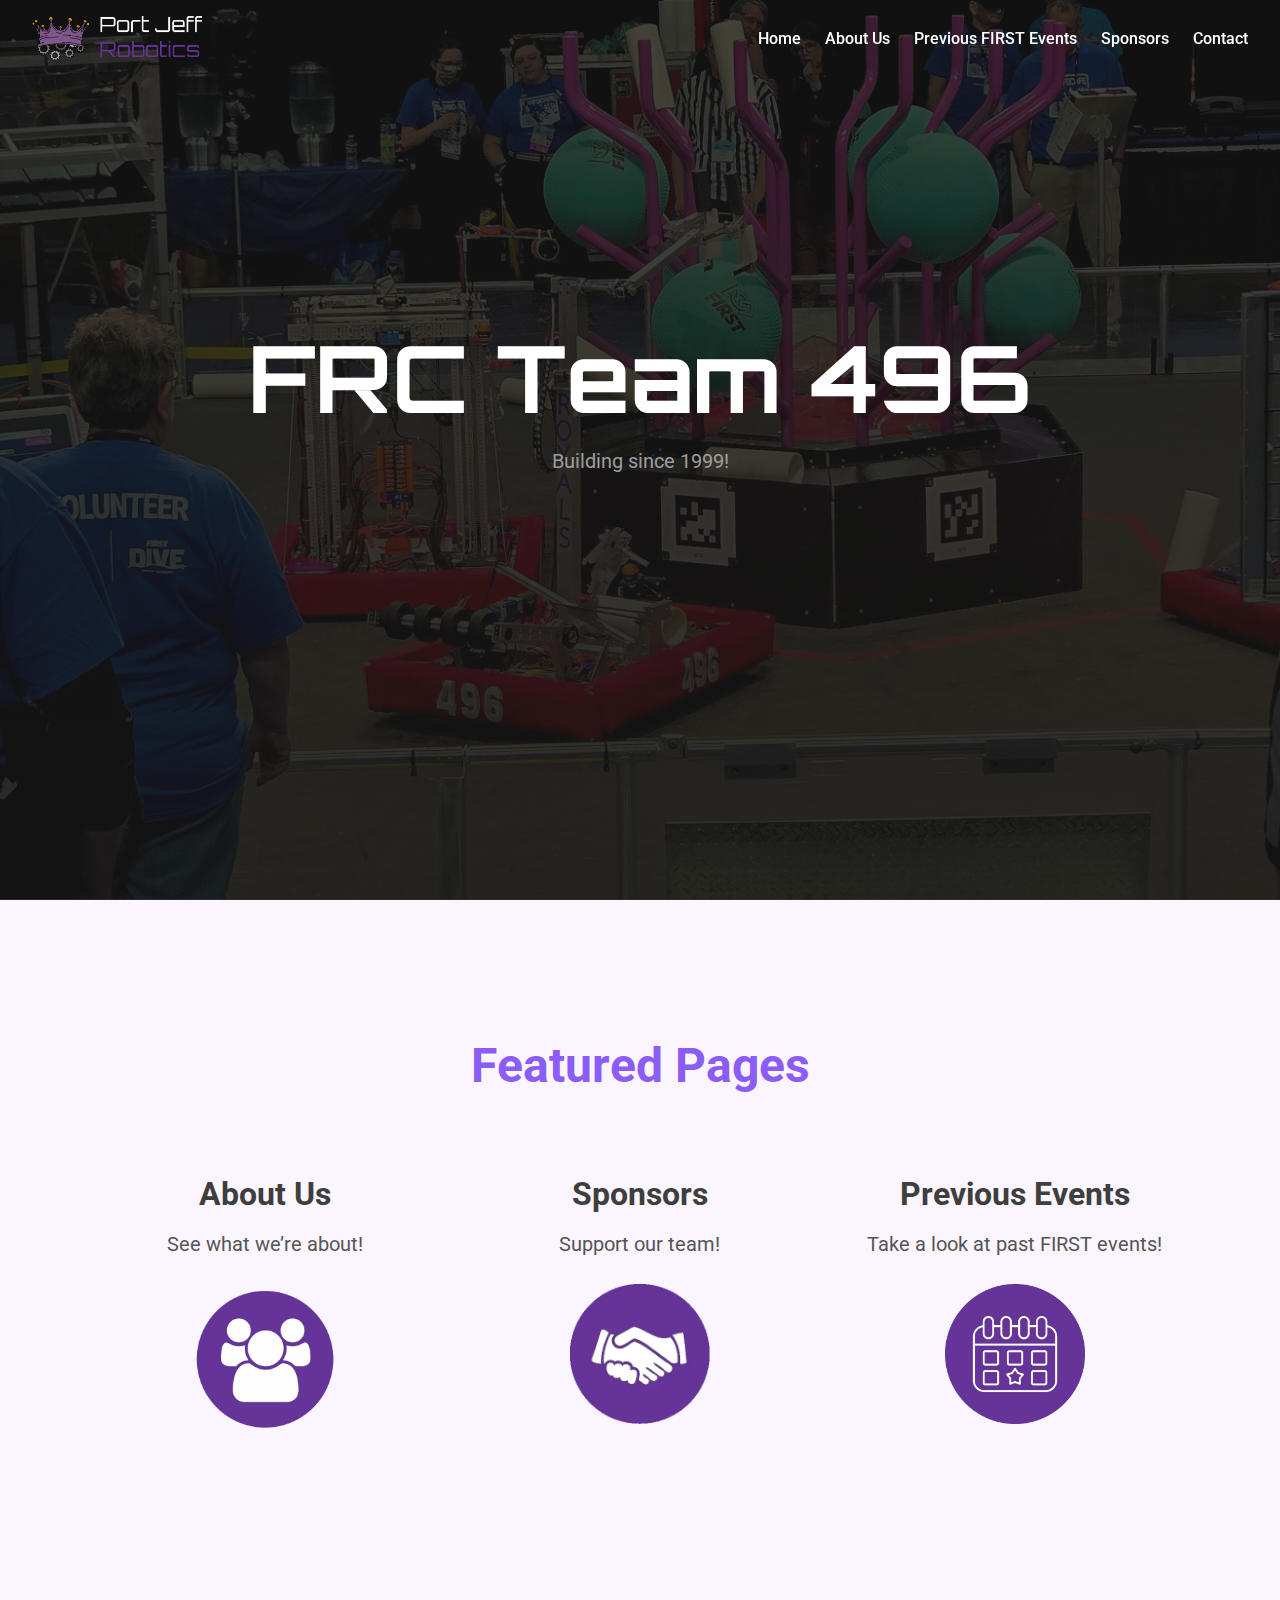
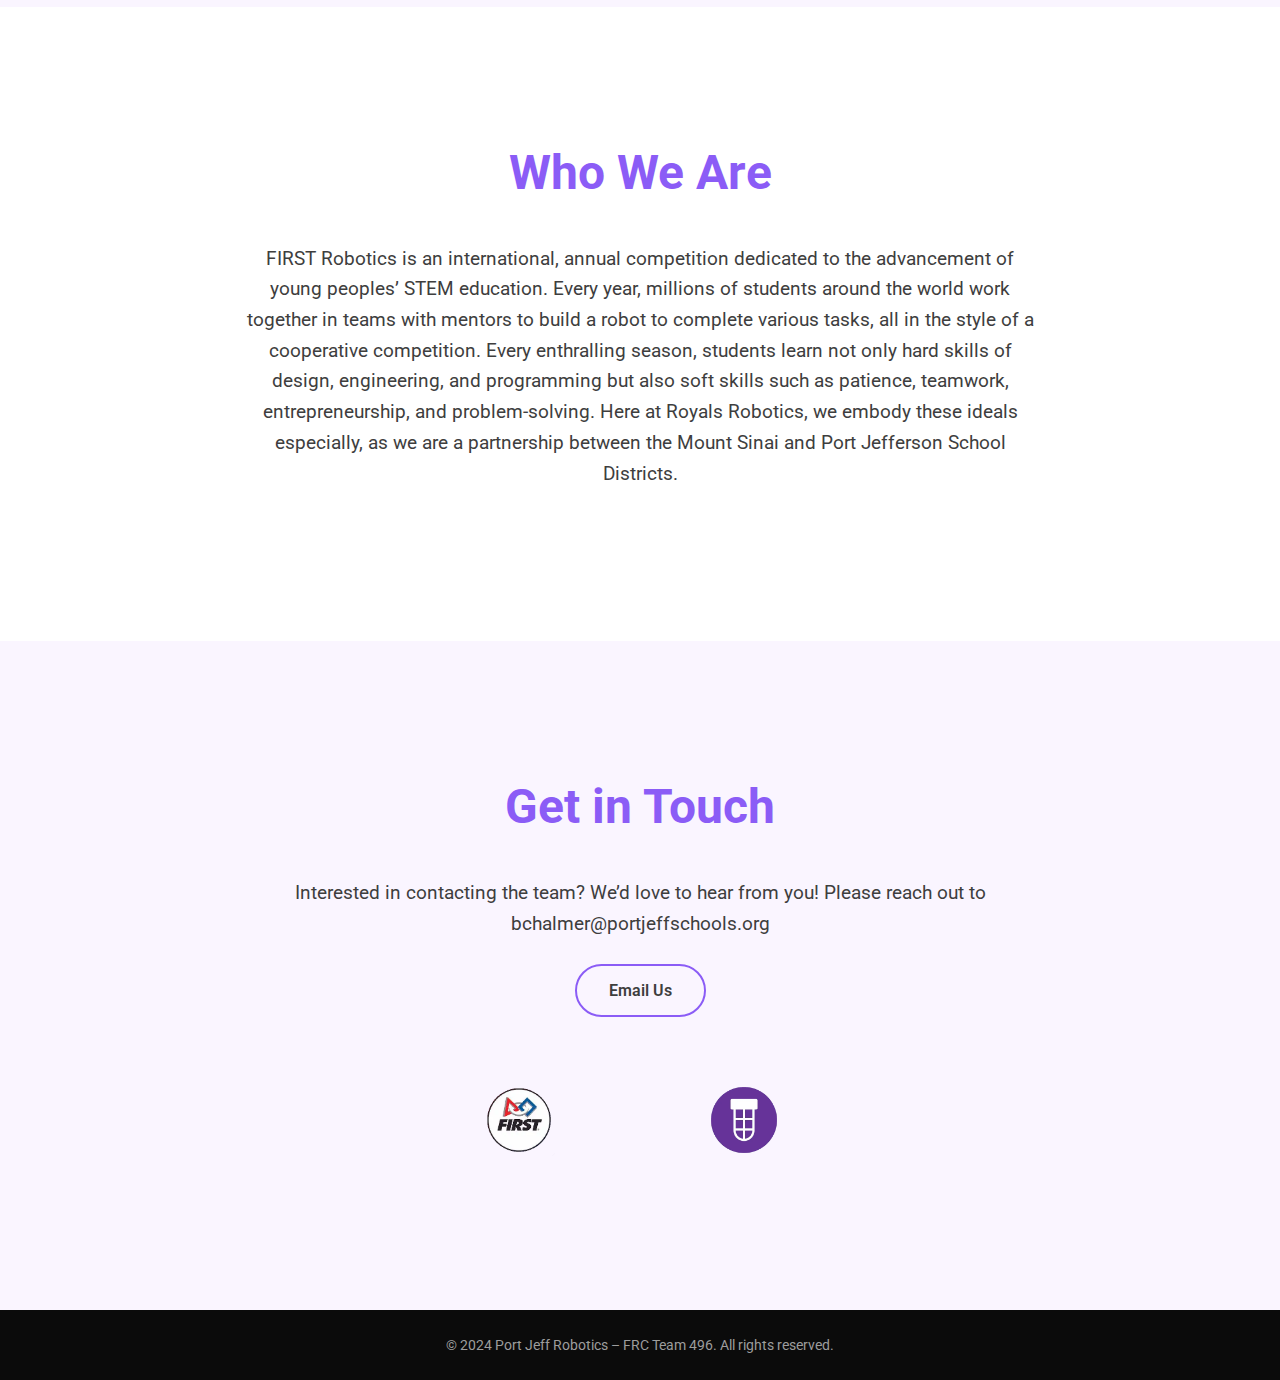
<file: index.html>
<!DOCTYPE html>
<html lang="en">
  <head>
    <meta charset="UTF-8" />
    <meta http-equiv="X-UA-Compatible" content="IE=edge" />
    <meta name="viewport" content="width=device-width, initial-scale=1.0" />

    <title>Port Jeff Robotics | FRC Team 496</title>

    <link rel="preconnect" href="https://fonts.googleapis.com" />
    <link rel="preconnect" href="https://fonts.gstatic.com" crossorigin />
    <link
      href="https://fonts.googleapis.com/css2?family=Orbitron:wght@400;700&family=Roboto:wght@300;400;500;700&display=swap"
      rel="stylesheet"
    />

    <link
      rel="stylesheet"
      href="https://cdnjs.cloudflare.com/ajax/libs/font-awesome/6.4.0/css/all.min.css"
      integrity="sha512-pQprO2RlBuEuiZFnV1kKZuXjnbV5OMAjxsek8MUG+TWpIoBy1oVtIYpFnb9J7Vh3pJZJN7ixjk7M3wN/H2/hwA=="
      crossorigin="anonymous"
      referrerpolicy="no-referrer"
    />

    <link rel="stylesheet" href="style.css" />
    <link rel="apple-touch-icon" sizes="180x180" href="favicon/apple-touch-icon.png">
    <link rel="icon" type="image/png" sizes="32x32" href="favicon/favicon-32x32.png">
    <link rel="icon" type="image/png" sizes="16x16" href="favicon/favicon-16x16.png">
    <link rel="manifest" href="favicon/site.webmanifest">
  </head>
  <body>
    <header class="hero">
      <nav class="navbar">
        <a href="index.html" class="logo"><img src="images/logo.png" alt="Port Jeff Robotics Logo" class="logo-img" /></a>
        <ul class="nav-links">
          <li><a href="index.html">Home</a></li>
          <li><a href="about.html">About Us</a></li>
          <li><a href="events.html">Previous FIRST Events</a></li>
          <li><a href="sponsors.html">Sponsors</a></li>
          <li><a href="index.html#contact">Contact</a></li>

        </ul>
      </nav>

      <div class="hero-content">
        <h1>FRC Team 496</h1>
        <p>Building since 1999!</p>
      </div>
    </header>

    <section id="featured" class="section alt">
      <div class="container">
        <h2>Featured Pages</h2>
        <div class="cards">
          <div class="card feature-card">
            <h3>About Us</h3>
            <p>See what we’re about!</p>
            <a href="about.html">
              <img
                src="images/about.png"
                alt="About Us illustration"
                class="feature-image"
              />
            </a>
          </div>

          <div class="card feature-card">
            <h3>Sponsors</h3>
            <p>Support our team!</p>
            <a href="sponsors.html">
              <img
                src="images/sponsors.png"
                alt="Sponsors illustration"
                class="feature-image"
              />
            </a>
          </div>

          <div class="card feature-card">
            <h3>Previous Events</h3>
            <p>Take a look at past FIRST events!</p>
            <a href="events.html">
              <img
                src="images/events.png"
                alt="Events illustration"
                class="feature-image"
              />
            </a>
          </div>
        </div>
      </div>
    </section>

    <section id="about" class="section">
      <div class="container center">
        <h2>Who We Are</h2>
        <p style="text-align: center">
          FIRST Robotics is an international, annual competition dedicated to
          the advancement of young peoples’ STEM education. Every year, millions
          of students around the world work together in teams with mentors to
          build a robot to complete various tasks, all in the style of a
          cooperative competition. Every enthralling season, students learn not
          only hard skills of design, engineering, and programming but also soft
          skills such as patience, teamwork, entrepreneurship, and
          problem-solving. Here at Royals Robotics, we embody these ideals
          especially, as we are a partnership between the Mount Sinai and Port
          Jefferson School Districts.
        </p>
      </div>
    </section>

    <section id="contact" class="section alt center">
      <div class="container">
        <h2>Get in Touch</h2>
        <p>
          Interested in contacting the team? We’d love to
          hear from you! Please reach out to bchalmer@portjeffschools.org
        </p>
        <a href="mailto:bchalmer@portjeffschools.org" class="btn-secondary"
          >Email Us</a
        >
        <div class="big-links" style="margin-top: 2.5rem">
          <div
            style="
              display: flex;
              justify-content: center;
              gap: 2.5rem;
              flex-wrap: wrap;
            "
          >
            <a
              href="https://frc-events.firstinspires.org/2025/team/496"
              class="big-link"
              target="_blank"
              style="
                display: flex;
                align-items: center;
                font-size: 1.5rem;
                padding: 1.1em 2em;
                border-radius: 1.5em;
                text-align: center;
              "
            >
              <img
                src="images/first.png"
                alt="FIRST Logo"
                style="
                  height: 3em;
                  width: auto;
                  margin-right: 0.7em;
                  vertical-align: middle;
                "
              />
            </a>
            <a
              href="https://www.thebluealliance.com/team/496/2025"
              class="big-link"
              target="_blank"
              style="
                display: flex;
                align-items: center;
                font-size: 1.5rem;
                padding: 1.1em 2em;
                border-radius: 1.5em;
                text-align: center;
              "
            >
              <img
                src="images/alliance.png"
                alt="Blue Alliance Logo"
                style="
                  height: 3em;
                  width: auto;
                  margin-right: 0.7em;
                  vertical-align: middle;
                "
              />
            </a>
          </div>
        </div>
      </div>
    </section>

    <footer class="footer">
      <p>© 2024 Port Jeff Robotics – FRC Team 496. All rights reserved.</p>
    </footer>
    <script src="script.js"></script>
  </body>
</html>
</file>
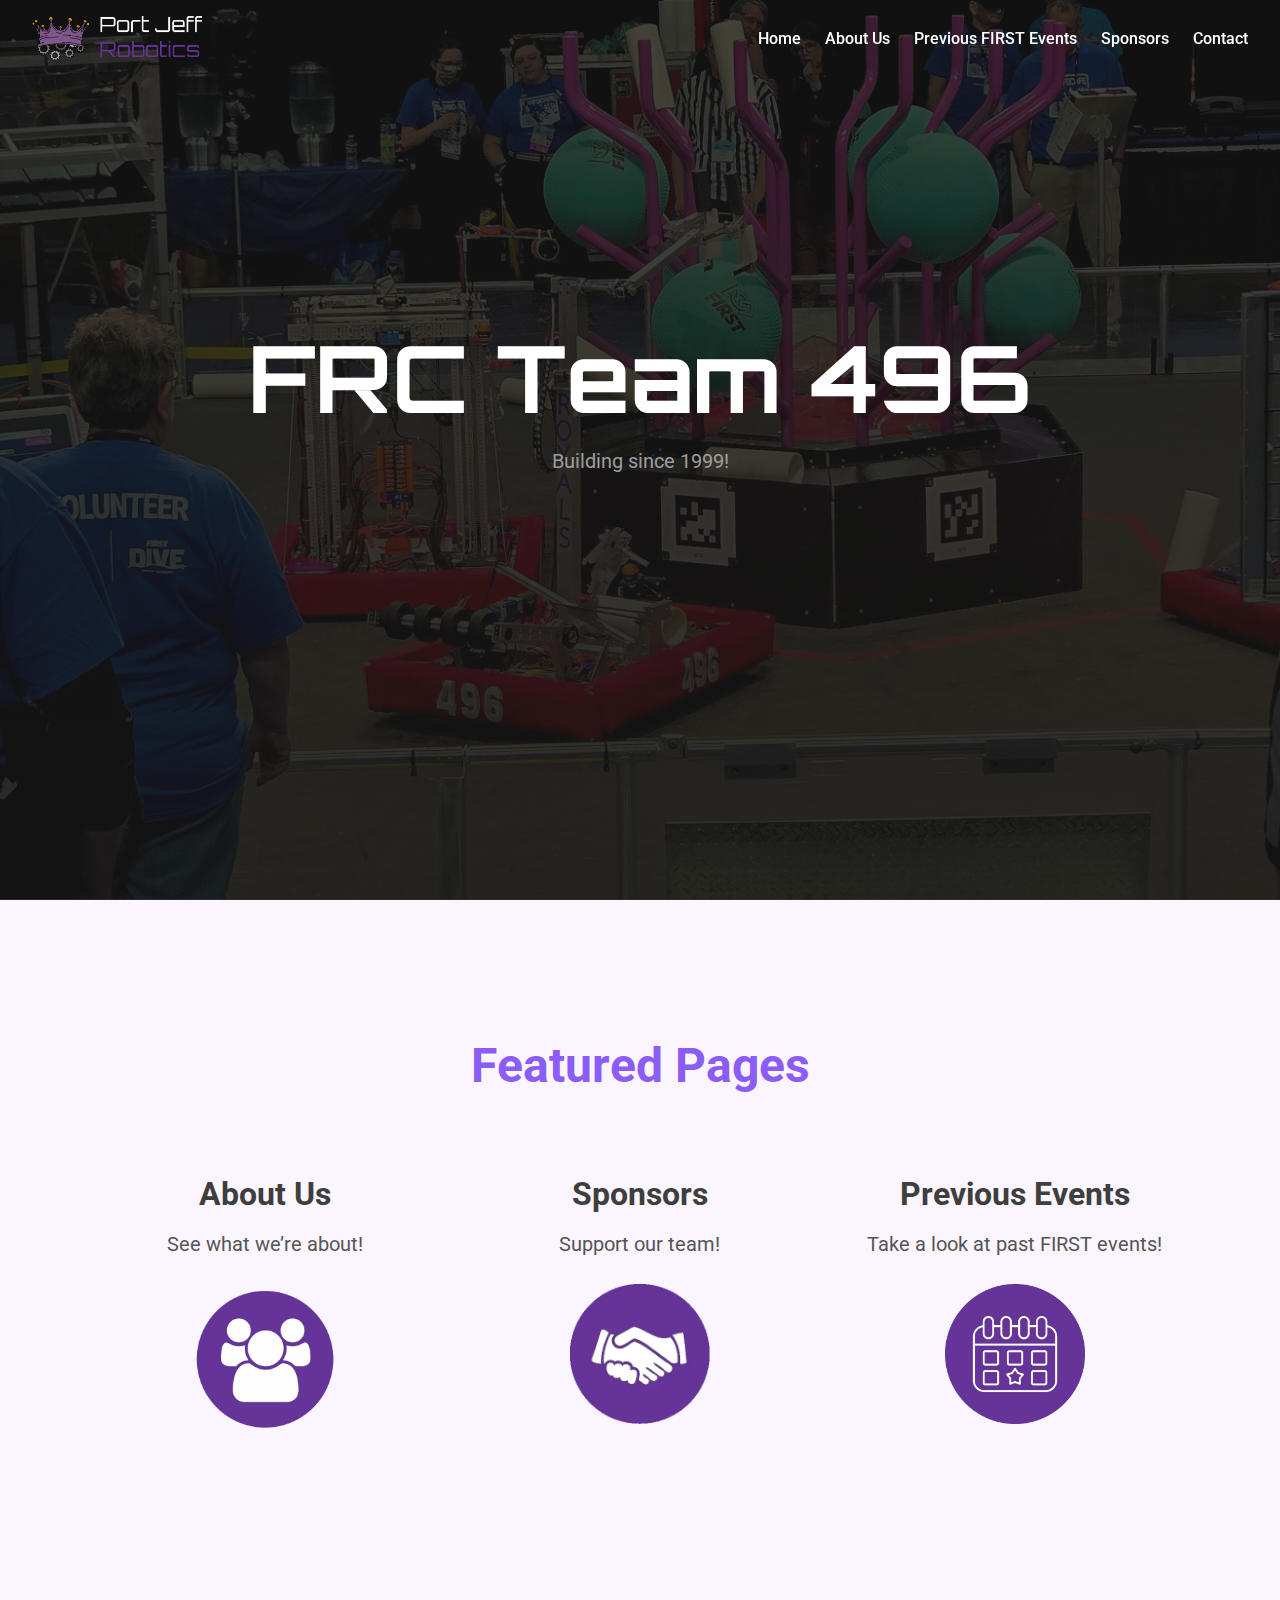
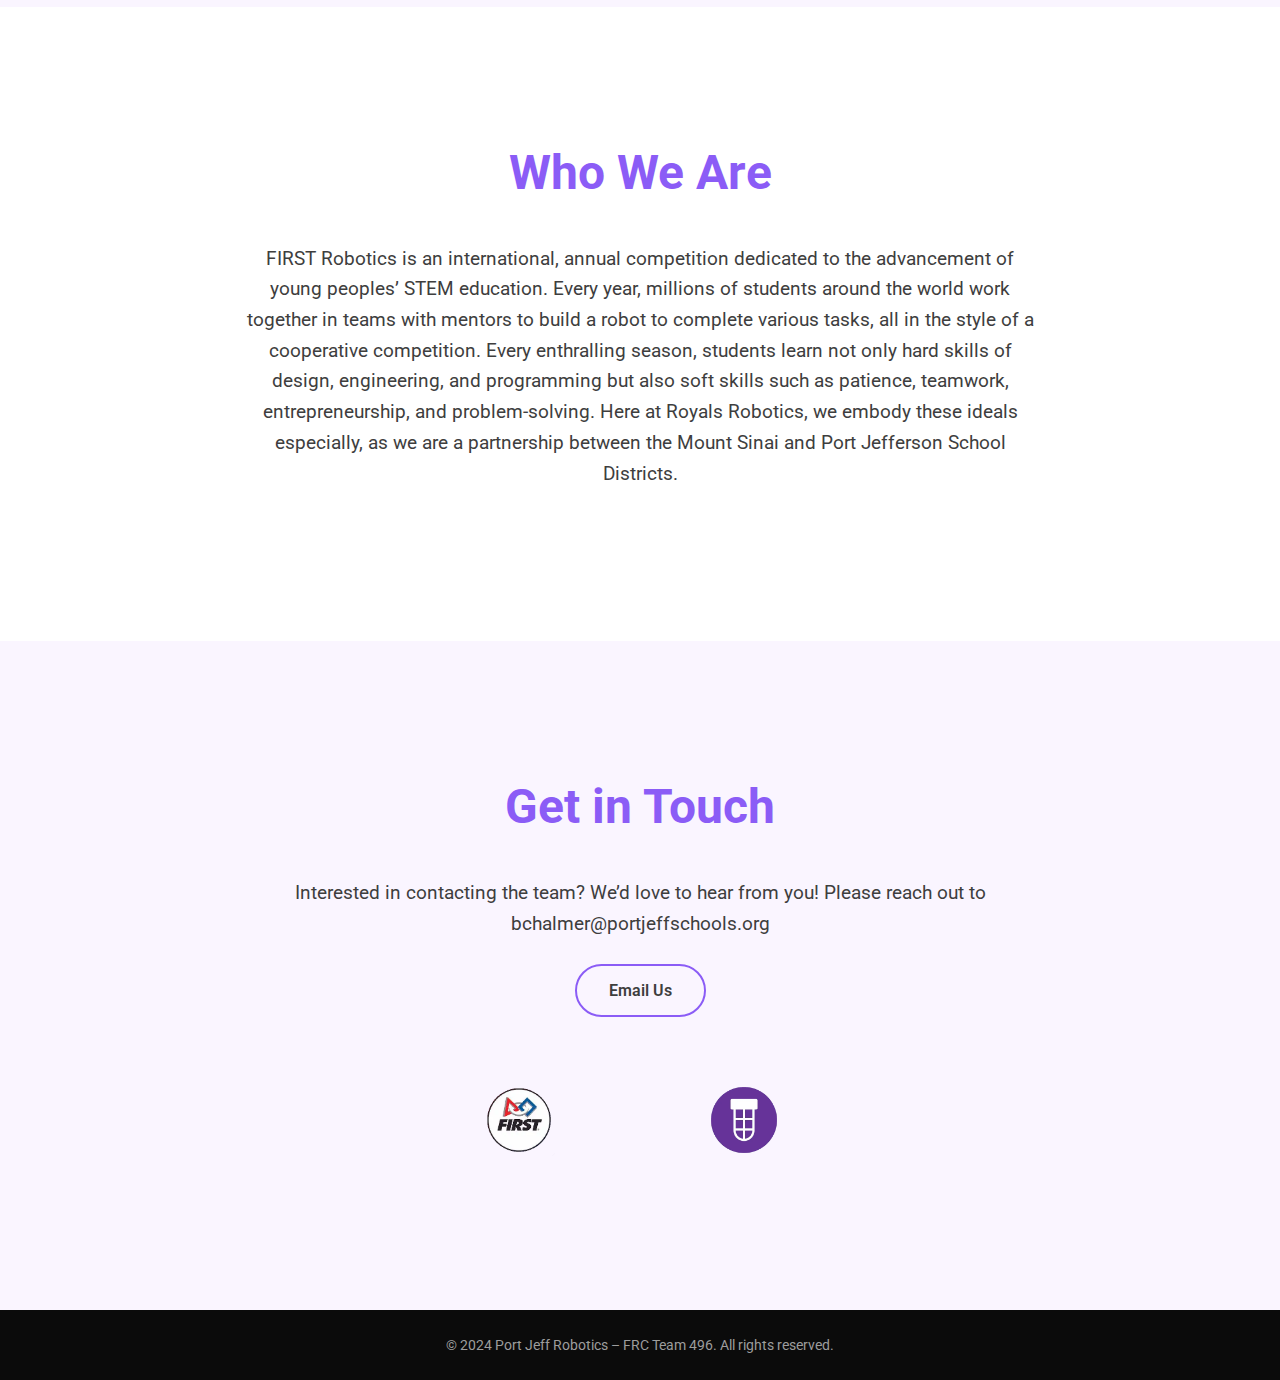
<file: robot/index.html>
<!DOCTYPE html>
<html lang="en">
  <head>
    <meta charset="UTF-8" />
    <meta http-equiv="X-UA-Compatible" content="IE=edge" />
    <meta name="viewport" content="width=device-width, initial-scale=1.0" />

    <title>Port Jeff Robotics | FRC Team 496</title>

    <!-- Fonts -->
    <link rel="preconnect" href="https://fonts.googleapis.com" />
    <link rel="preconnect" href="https://fonts.gstatic.com" crossorigin />
    <link
      href="https://fonts.googleapis.com/css2?family=Orbitron:wght@400;700&family=Roboto:wght@300;400;500;700&display=swap"
      rel="stylesheet"
    />

    <!-- Icons -->
    <link
      rel="stylesheet"
      href="https://cdnjs.cloudflare.com/ajax/libs/font-awesome/6.4.0/css/all.min.css"
      integrity="sha512-pQprO2RlBuEuiZFnV1kKZuXjnbV5OMAjxsek8MUG+TWpIoBy1oVtIYpFnb9J7Vh3pJZJN7ixjk7M3wN/H2/hwA=="
      crossorigin="anonymous"
      referrerpolicy="no-referrer"
    />

    <!-- Styles -->
    <link rel="stylesheet" href="style.css" />
  </head>
  <body>
    <!-- HERO / HEADER  -->
    <header class="hero">
      <nav class="navbar">
        <a href="index.html" class="logo"><img src="images/logo.png" alt="Port Jeff Robotics Logo" class="logo-img" /></a>
        <ul class="nav-links">
          <li><a href="index.html">Home</a></li>
          <li><a href="about.html">About Us</a></li>
          <li><a href="events.html">Previous FIRST Events</a></li>
          <li><a href="sponsors.html">Sponsors</a></li>
          <li><a href="index.html#contact">Contact</a></li>

        </ul>
      </nav>

      <div class="hero-content">
        <h1>FRC Team 496</h1>
        <p>Building since 1999!</p>
      </div>
    </header>

    <!-- FEATURED PAGES -->
    <section id="featured" class="section alt">
      <div class="container">
        <h2>Featured Pages</h2>
        <div class="cards">
          <div class="card feature-card">
            <h3>About Us</h3>
            <p>See what we’re about!</p>
            <a href="about.html">
              <img
                src="images/about.png"
                alt="About Us illustration"
                class="feature-image"
              />
            </a>
          </div>

          <div class="card feature-card">
            <h3>Sponsors</h3>
            <p>Support our team!</p>
            <a href="sponsors.html">
              <img
                src="images/sponsors.png"
                alt="Sponsors illustration"
                class="feature-image"
              />
            </a>
          </div>

          <div class="card feature-card">
            <h3>Previous Events</h3>
            <p>Take a look at past FIRST events!</p>
            <a href="events.html">
              <img
                src="images/events.png"
                alt="Events illustration"
                class="feature-image"
              />
            </a>
          </div>
        </div>
      </div>
    </section>

    <!-- WHO WE ARE -->
    <section id="about" class="section">
      <div class="container center">
        <h2>Who We Are</h2>
        <p style="text-align: center">
          FIRST Robotics is an international, annual competition dedicated to
          the advancement of young peoples’ STEM education. Every year, millions
          of students around the world work together in teams with mentors to
          build a robot to complete various tasks, all in the style of a
          cooperative competition. Every enthralling season, students learn not
          only hard skills of design, engineering, and programming but also soft
          skills such as patience, teamwork, entrepreneurship, and
          problem-solving. Here at Royals Robotics, we embody these ideals
          especially, as we are a partnership between the Mount Sinai and Port
          Jefferson School Districts.
        </p>
      </div>
    </section>

    <!-- CONTACT -->
    <section id="contact" class="section alt center">
      <div class="container">
        <h2>Get in Touch</h2>
        <p>
          Interested in contacting the team? We’d love to
          hear from you! Please reach out to bchalmer@portjeffschools.org
        </p>
        <a href="mailto:bchalmer@portjeffschools.org" class="btn-secondary"
          >Email Us</a
        >
        <div class="big-links" style="margin-top: 2.5rem">
          <div
            style="
              display: flex;
              justify-content: center;
              gap: 2.5rem;
              flex-wrap: wrap;
            "
          >
            <a
              href="https://frc-events.firstinspires.org/2025/team/496"
              class="big-link"
              target="_blank"
              style="
                display: flex;
                align-items: center;
                font-size: 1.5rem;
                padding: 1.1em 2em;
                border-radius: 1.5em;
                text-align: center;
              "
            >
              <img
                src="images/first.png"
                alt="FIRST Logo"
                style="
                  height: 3em;
                  width: auto;
                  margin-right: 0.7em;
                  vertical-align: middle;
                "
              />
            </a>
            <a
              href="https://www.thebluealliance.com/team/496/2025"
              class="big-link"
              target="_blank"
              style="
                display: flex;
                align-items: center;
                font-size: 1.5rem;
                padding: 1.1em 2em;
                border-radius: 1.5em;
                text-align: center;
              "
            >
              <img
                src="images/alliance.png"
                alt="Blue Alliance Logo"
                style="
                  height: 3em;
                  width: auto;
                  margin-right: 0.7em;
                  vertical-align: middle;
                "
              />
            </a>
          </div>
        </div>
      </div>
    </section>

    <footer class="footer">
      <p>© 2024 Port Jeff Robotics – FRC Team 496. All rights reserved.</p>
    </footer>
    <script src="script.js"></script>
  </body>
</html>
</file>
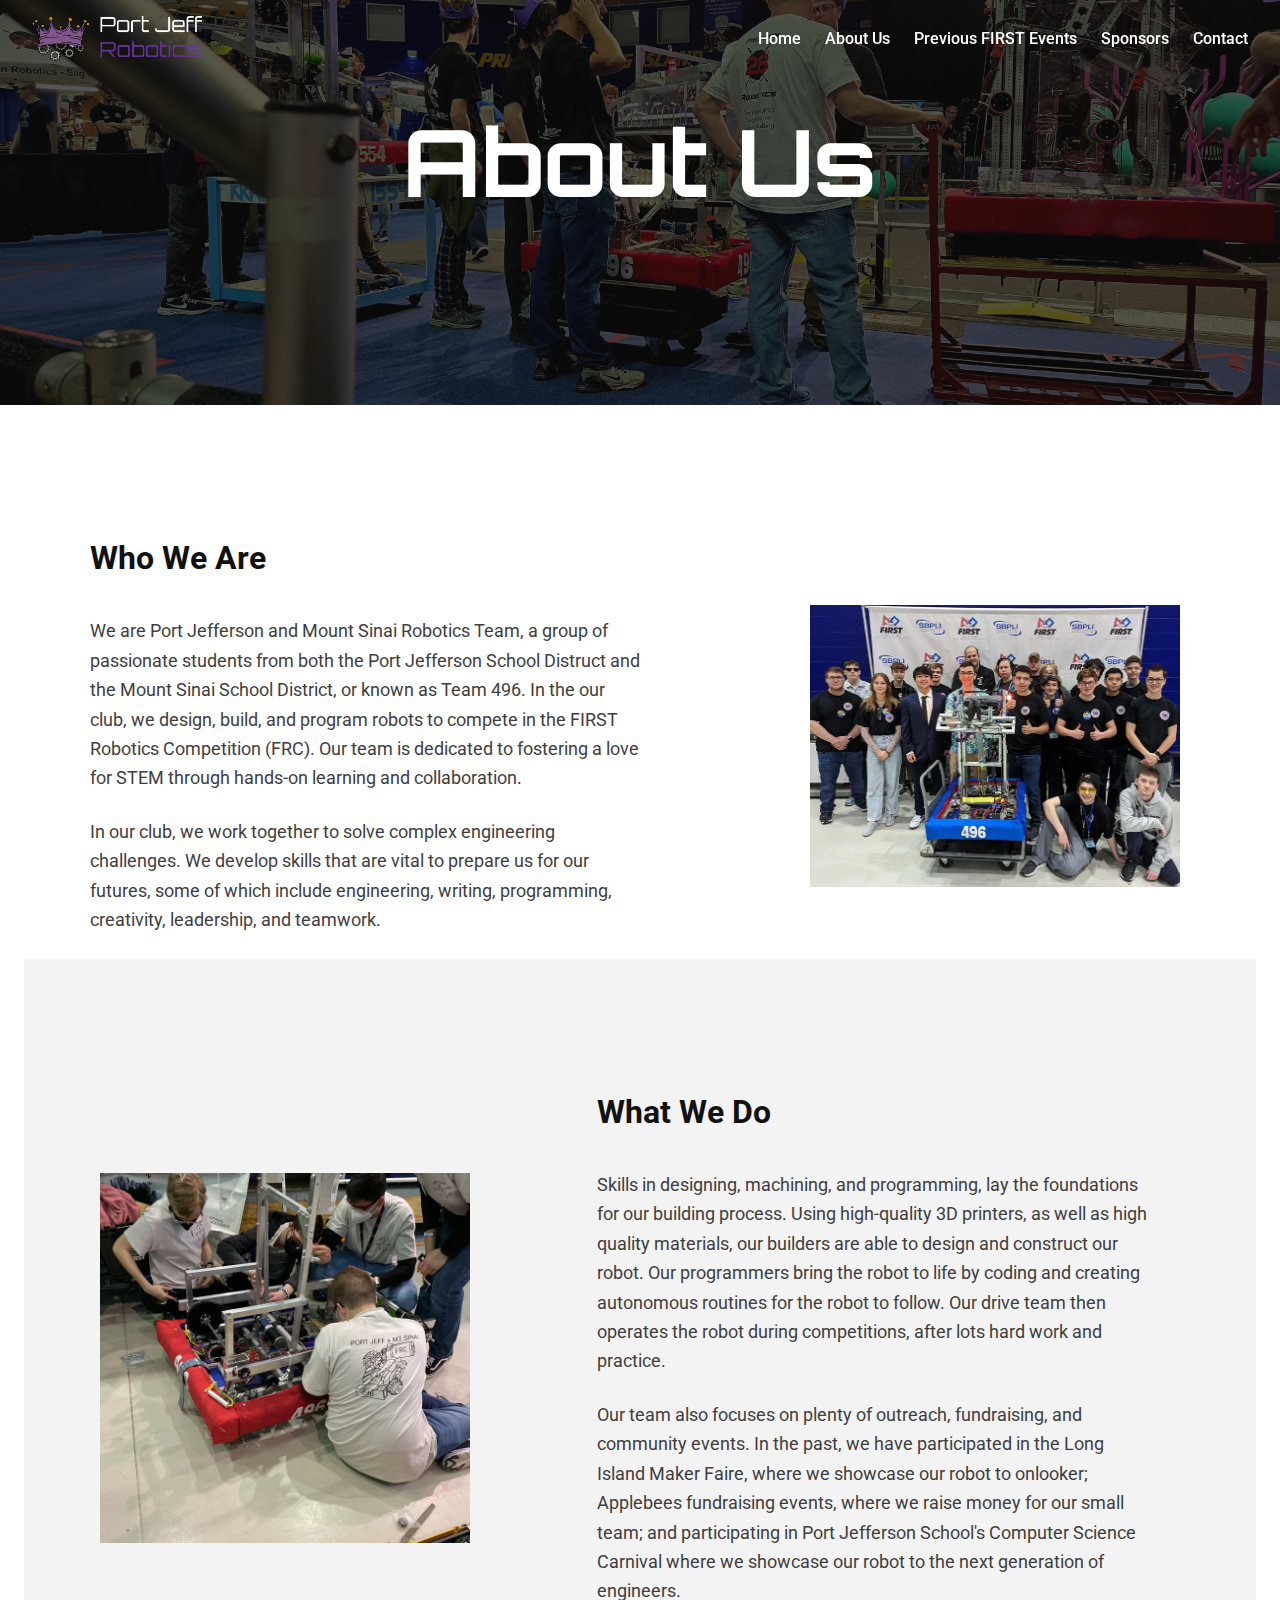
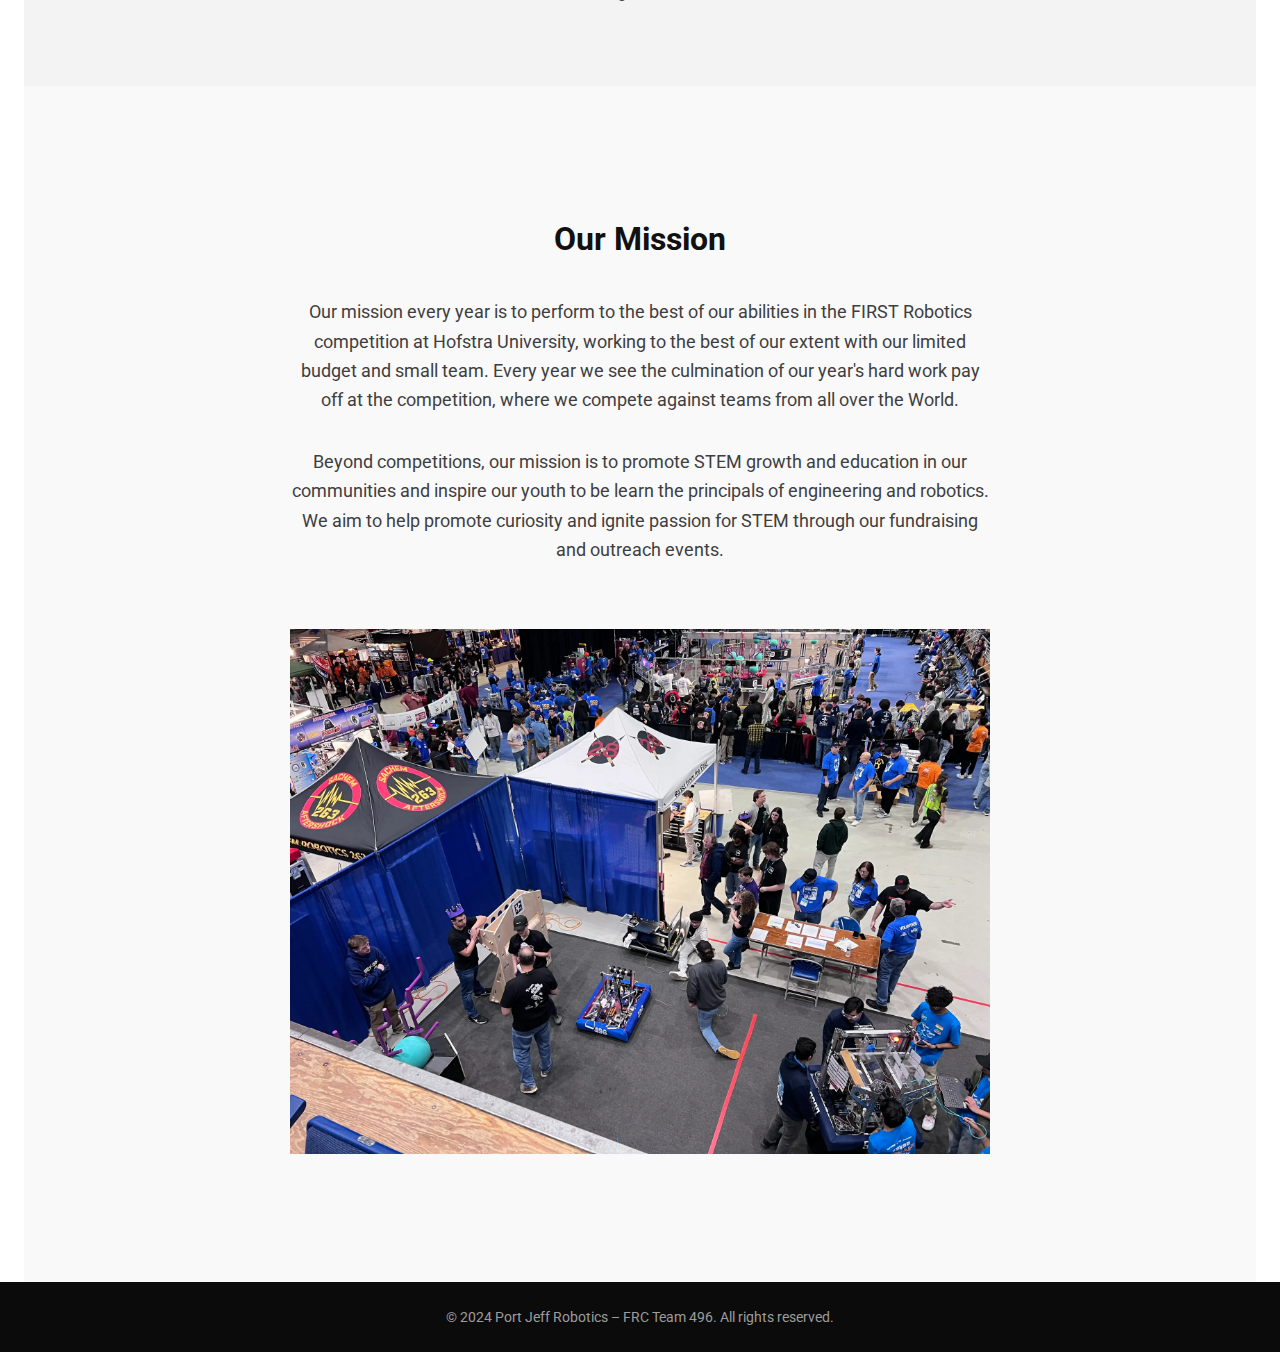
<file: about.html>
<!DOCTYPE html>
<html lang="en">
  <head>
    <meta charset="UTF-8" />
    <meta name="viewport" content="width=device-width, initial-scale=1.0" />
    <title>About Us | Port Jeff Robotics</title>
    <link rel="stylesheet" href="style.css" />
        <link rel="preconnect" href="https://fonts.googleapis.com" />
    <link rel="preconnect" href="https://fonts.gstatic.com" crossorigin />
    <link
      href="https://fonts.googleapis.com/css2?family=Orbitron:wght@400;700&family=Roboto:wght@300;400;500;700&display=swap"
      rel="stylesheet"
    />
    <link rel="apple-touch-icon" sizes="180x180" href="favicon/apple-touch-icon.png">
    <link rel="icon" type="image/png" sizes="32x32" href="favicon/favicon-32x32.png">
    <link rel="icon" type="image/png" sizes="16x16" href="favicon/favicon-16x16.png">
    <link rel="manifest" href="favicon/site.webmanifest">
  </head>
  <body>
    <header
      class="hero"
      style="
        min-height: 45vh;
        background: linear-gradient(
            rgba(13, 13, 13, 0.7),
            rgba(13, 13, 13, 0.7)
          ),
          url('images/about-hero.png') center/cover no-repeat;
        background-size: cover;
        background-position: center;
      "
    >
      <nav class="navbar">
        <a href="index.html" class="logo"><img src="images/logo.png" alt="Port Jeff Robotics Logo" class="logo-img" /></a>
        <ul class="nav-links">
          <li><a href="index.html">Home</a></li>
          <li><a href="about.html">About Us</a></li>
          <li><a href="events.html">Previous FIRST Events</a></li>
          <li><a href="sponsors.html">Sponsors</a></li>
          <li><a href="index.html#contact">Contact</a></li>
        </ul>
      </nav>
      <div class="hero-content">
        <h1 class="hero-title">About Us</h1>
      </div>
    </header>
    <main class="section no-bottom-gap">
      <div class="container about-flex">
        <div class="about-text">
          <h2 class="about-heading">Who We Are</h2>
          <div class="about-paragraphs">
            <p>
              We are Port Jefferson and Mount Sinai Robotics Team, a group of
              passionate students from both the Port Jefferson School Distruct
              and the Mount Sinai School District, or known as Team 496. In the
              our club, we design, build, and program robots to compete in the
              FIRST Robotics Competition (FRC). Our team is dedicated to
              fostering a love for STEM through hands-on learning and
              collaboration.
            </p>
            <p>
              In our club, we work together to solve complex engineering
              challenges. We develop skills that are vital to prepare us for our
              futures, some of which include engineering, writing, programming,
              creativity, leadership, and teamwork.
            </p>
          </div>
        </div>
        <div class="about-img">
          <img src="images/aboutus.png" alt="Team working" />
        </div>
      </div>
      <section class="section darker no-bottom-gap">
        <div class="container about-flex">
          <div class="about-img">
            <img src="images/whatwedo.png" alt="Student working" />
          </div>
          <div class="about-text">
            <h2 class="about-heading">What We Do</h2>
            <div class="about-paragraphs">
              <p>
                Skills in designing, machining, and programming, 
                 lay the foundations for our building process. Using  high-quality
                3D printers, as well as high quality materials, our builders are able to design and construct our robot.
                 Our programmers bring the robot to life
                by coding and creating autonomous routines for the robot to
                follow. Our drive team then operates the robot during competitions, after lots hard work and practice.
              </p>
              <p>
                Our team also focuses on plenty of outreach, fundraising, and community events. In the past, we have participated in the Long Island Maker Faire, where we showcase our robot to onlooker; Applebees fundraising events, where we raise money for our small team; and participating in Port Jefferson School's Computer Science Carnival where we showcase our robot to the next generation of engineers.

              </p>
            </div>
          </div>
        </div>
      </section>

      <div class="about-gap"></div>

      <section class="section mission-section">
        <div class="container about-flex">
          <div class="about-text">
            <h2 class="about-heading">Our Mission</h2>
            <div class="about-paragraphs">
          <p class="mission-wide-text">
            Our mission every year is to perform to the best of our abilities in the FIRST Robotics competition at Hofstra University, working to the best of our extent with our limited budget and small team. Every year we see the culmination of our year's hard work pay off at the competition, where we compete against teams from all over the World. 
          </p>
        <p class="mission-wide-text">
          Beyond competitions, our mission is to promote STEM growth and education in our communities and inspire our youth to be learn the principals of engineering and robotics. We aim to help promote curiosity and ignite passion for STEM through our fundraising and outreach events.
          </p>
          </div>
          <img src="images/mission.png" alt="Team celebrating" style="max-width: 700px; width: 100%; height: auto; margin-top: 2rem;" />
        </div>
      </section>
    </main>
    <footer class="footer">
      <p>© 2024 Port Jeff Robotics – FRC Team 496. All rights reserved.</p>
    </footer>
    <style>
      .about-gap {
        height: 3.5rem;
        background: #f3f3f3;
        width: 100%;
      }
      .about-flex {
        display: flex;
        align-items: center;
        justify-content: space-between;
        gap: 2rem;
        flex-wrap: wrap;
      }
      .about-text {
        flex: 1 1 320px;
        text-align: left;
        max-width: 65vh;
        margin-right: 0.5rem;
      }
      .about-heading {
        max-width: 16ch;
        margin-left: 0;
        margin-right: auto;
        text-align: left;
        font-size: 2rem !important;
        color: #111;
        padding-left: 0;
      }
      .about-paragraphs {
        max-width: 95%;
      }
      .about-paragraphs p {
        font-size: 1.15rem;
      }
      .about-text h2,
      .about-text h3,
      .about-text h4 {
        color: #111;
        text-align: left;
        margin-left: 0;
      }
      .about-img {
        flex: 0 0 390px;
        display: flex;
        justify-content: center;
        align-items: center;
      }
      .about-flex.reverse {
        flex-direction: row-reverse;
      }
      .darker {
        background: #f3f3f3;
      }

             .mission-section {
         background: #f9f9f9;
       }

      .mission-section .about-flex {
        flex-direction: column;
        align-items: center;
        text-align: center;
      }
      .mission-section .about-text {
        margin-right: 0;
        max-width: 900px;
        width: 100%;
        display: flex;
        flex-direction: column;
        align-items: center;
      }
      .mission-section .about-heading {
        text-align: center;
        margin-left: auto;
        margin-right: auto;
      }
      .mission-section .about-paragraphs {
        width: 100%;
        text-align: center;
        margin-left: auto;
        margin-right: auto;
      }
      .mission-section .mission-wide-text {
        max-width: 70ch;
        margin: 0 auto 2rem auto;
      }
      .mission-section img {
        display: block;
        margin-left: auto;
        margin-right: auto;
      }

      .about-img img {
        max-width: 370px;
        width: 100%;
      }
      .no-bottom-gap {
        padding-bottom: 0 !important;
      }
      body {
        min-height: 100vh;
        display: flex;
        flex-direction: column;
      }
      main.section.no-bottom-gap {
        flex: 1 0 auto;
      }
      .footer {
        flex-shrink: 0;
      }
    </style>
    <script src="script.js"></script>
  </body>
</html>
</file>
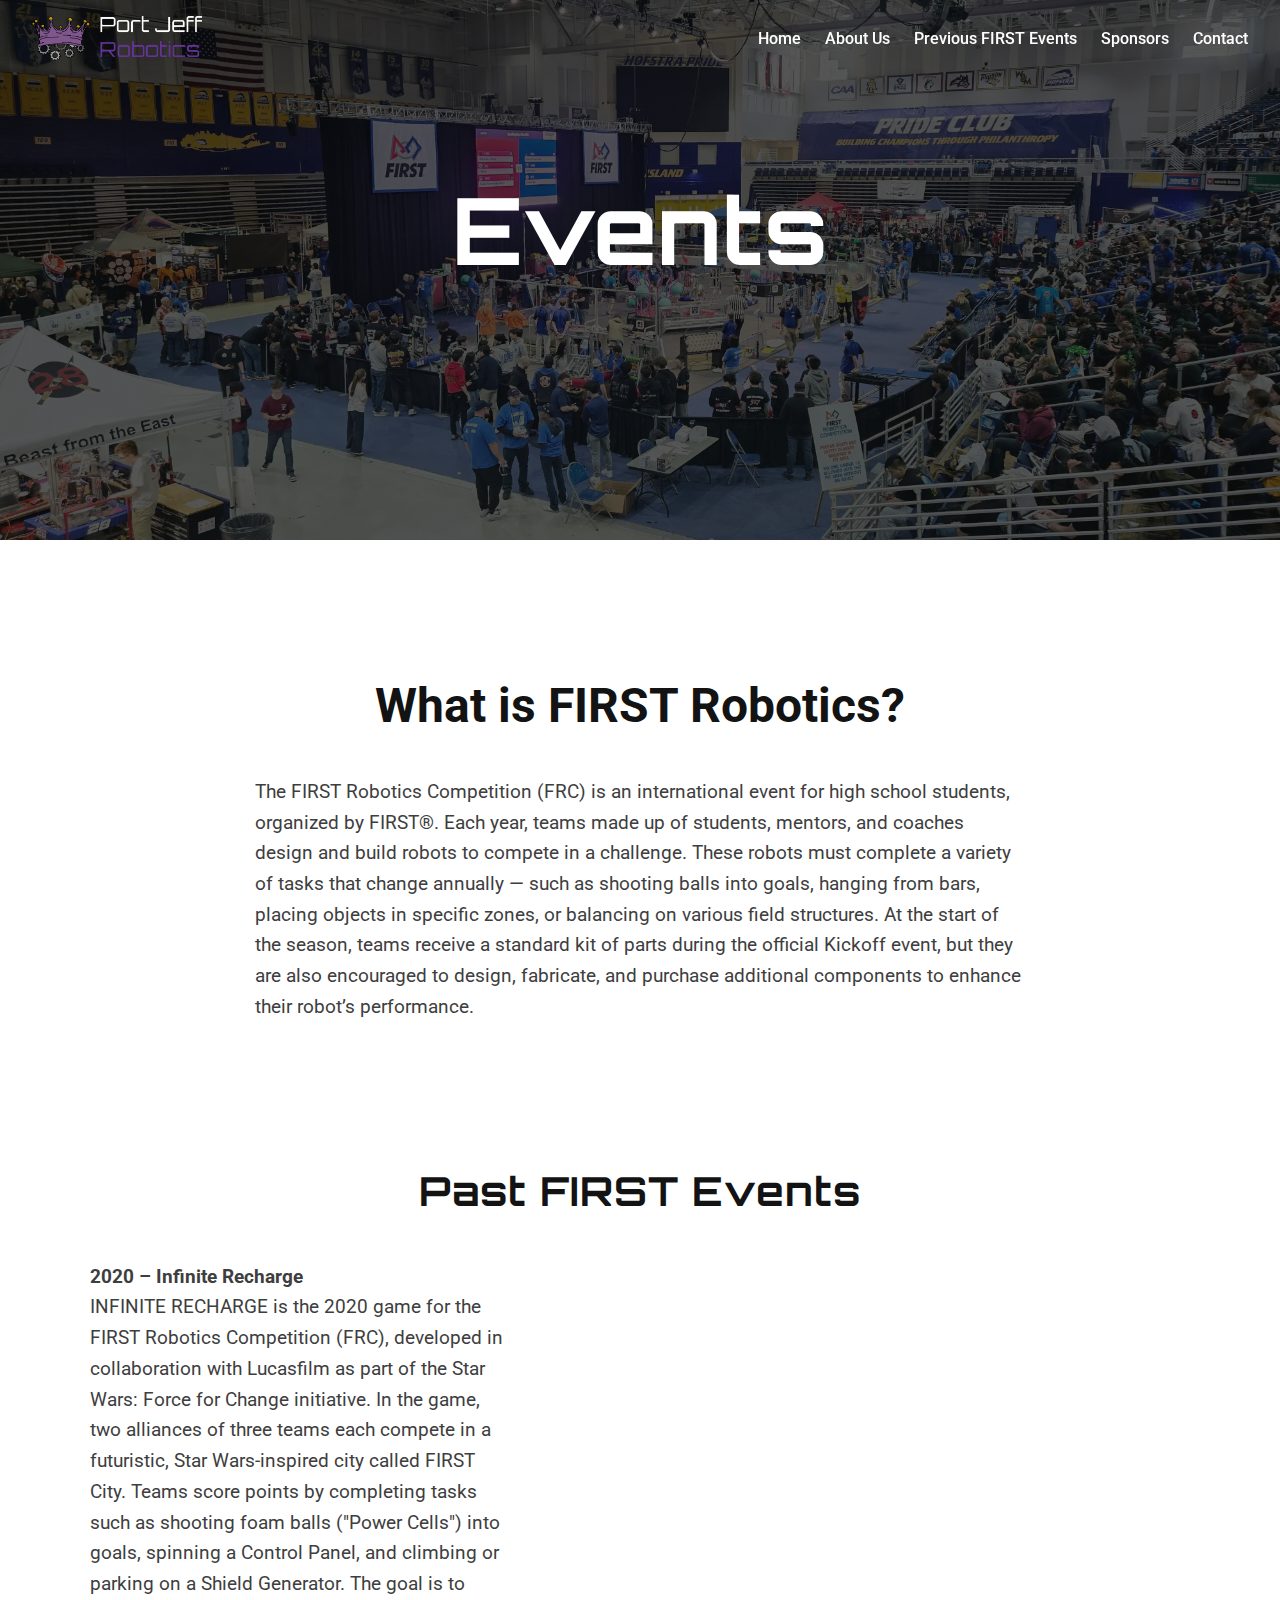
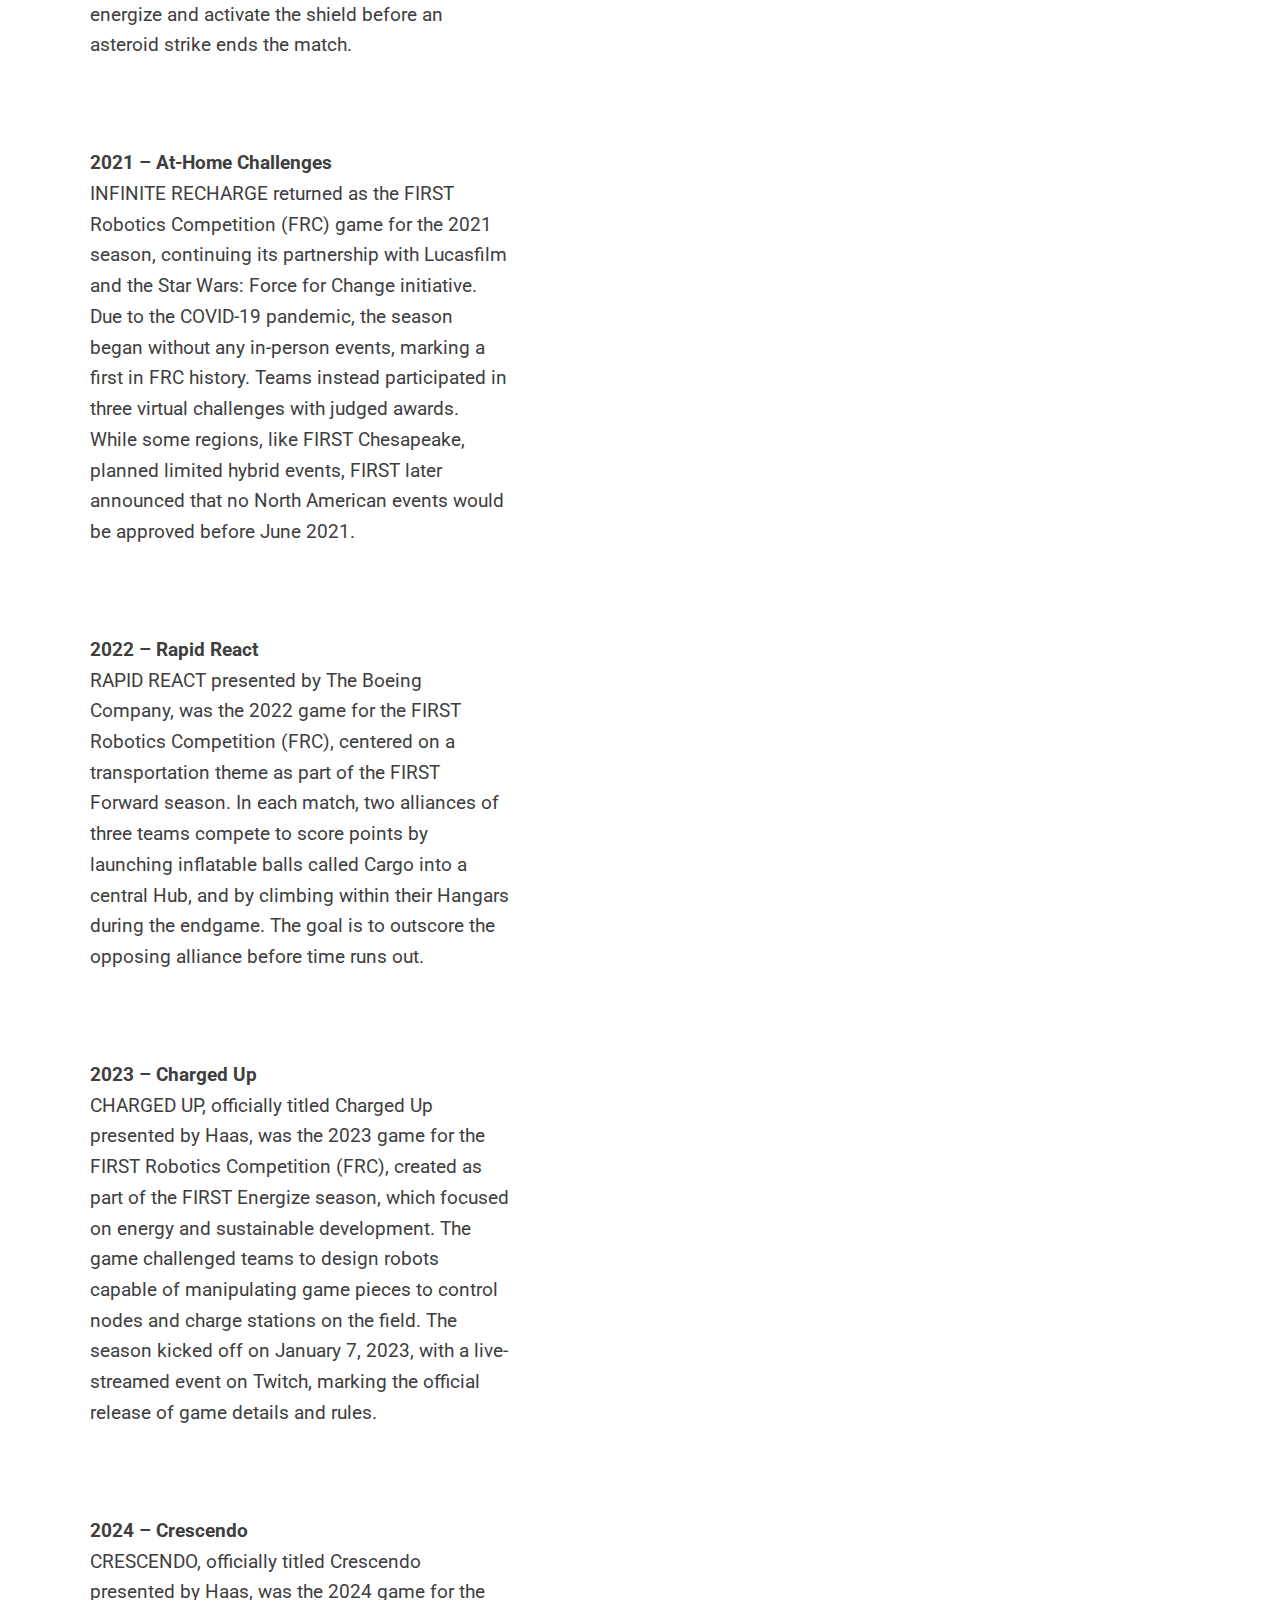
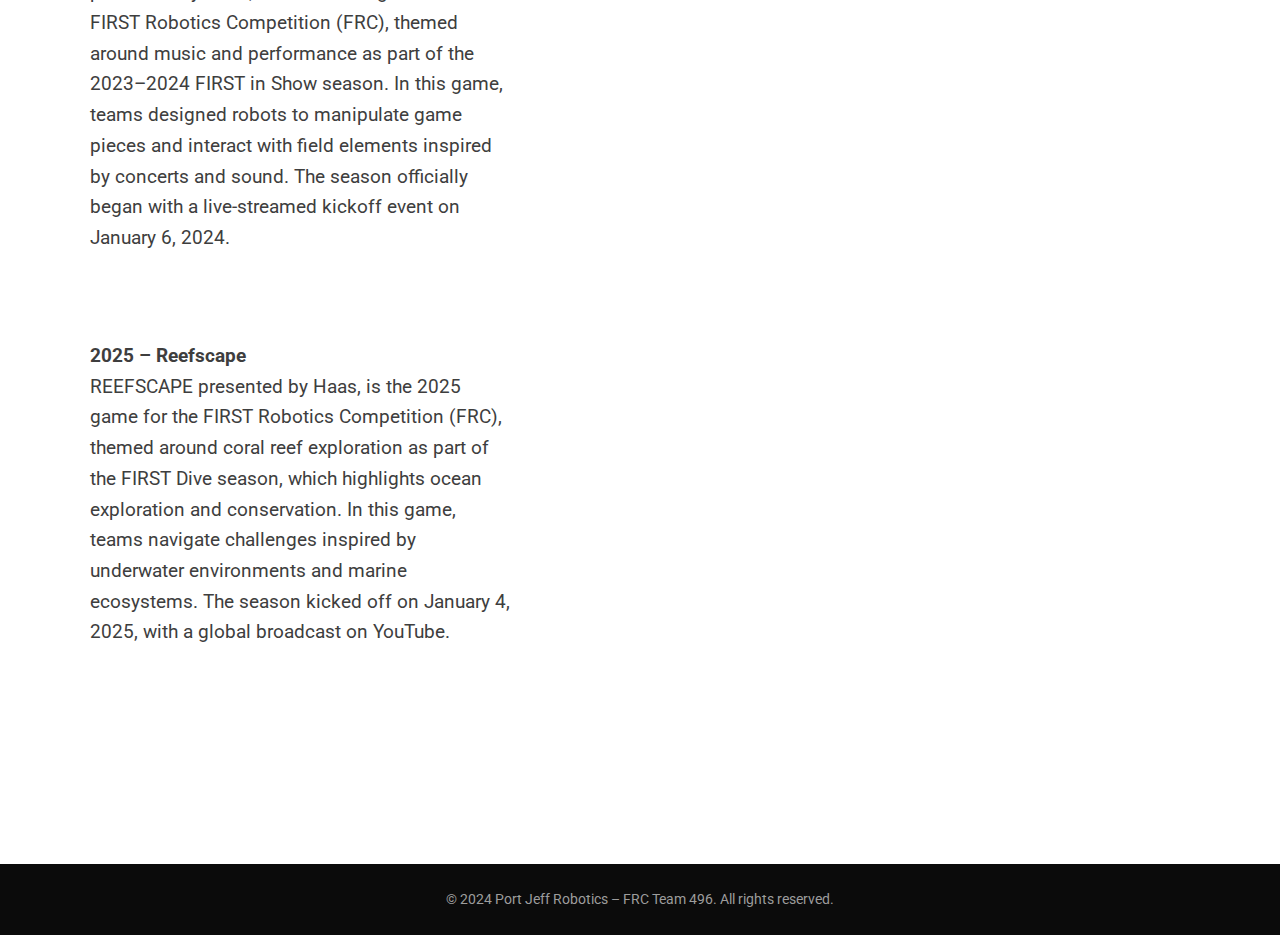
<file: events.html>
<!DOCTYPE html>
<html lang="en">
  <head>
    <meta charset="UTF-8" />
    <meta name="viewport" content="width=device-width, initial-scale=1.0" />
    <title>Events | Port Jeff Robotics</title>
    <link rel="stylesheet" href="style.css" />
    <link rel="preconnect" href="https://fonts.googleapis.com" />
    <link rel="preconnect" href="https://fonts.gstatic.com" crossorigin />
    <link
      href="https://fonts.googleapis.com/css2?family=Orbitron:wght@400;700&family=Roboto:wght@300;400;500;700&display=swap"
      rel="stylesheet"
    />
    <link rel="apple-touch-icon" sizes="180x180" href="favicon/apple-touch-icon.png">
    <link rel="icon" type="image/png" sizes="32x32" href="favicon/favicon-32x32.png">
    <link rel="icon" type="image/png" sizes="16x16" href="favicon/favicon-16x16.png">
    <link rel="manifest" href="favicon/site.webmanifest">
  </head>
  <body>
    <header
      class="hero"
      style="
        min-height: 60vh;
        background: linear-gradient(
            rgba(13, 13, 13, 0.7),
            rgba(13, 13, 13, 0.7)
          ),
          url('images/eventss.png') center/cover no-repeat;
        background-size: cover;
        background-position: center;
      "
    >
      <nav class="navbar">
        <a href="index.html" class="logo"
          ><img
            src="images/logo.png"
            alt="Port Jeff Robotics Logo"
            class="logo-img"
        /></a>
        <ul class="nav-links">
          <li><a href="index.html">Home</a></li>
          <li><a href="about.html">About Us</a></li>
          <li><a href="events.html">Previous FIRST Events</a></li>
          <li><a href="sponsors.html">Sponsors</a></li>
          <li><a href="index.html#contact">Contact</a></li>
        </ul>
      </nav>
      <div class="hero-content">
        <h1
          style="
            font-family: 'Orbitron', sans-serif;
            font-size: clamp(3rem, 6vw + 1rem, 8rem);
          "
        >
          Events
        </h1>
      </div>
    </header>
    <main class="section no-bottom-gap">
      <div class="container center" style="margin-bottom: 4rem">
        <h2 style="color: #131313">What is FIRST Robotics?</h2>
        <p style="max-width: 70ch; margin: 0 auto">
The FIRST Robotics Competition (FRC) is an international event for high school students, organized by FIRST®. Each year, teams made up of students, mentors, and coaches design and build robots to compete in a challenge. These robots must complete a variety of tasks that change annually — such as shooting balls into goals, hanging from bars, placing objects in specific zones, or balancing on various field structures. At the start of the season, teams receive a standard kit of parts during the official Kickoff event, but they are also encouraged to design, fabricate, and purchase additional components to enhance their robot’s performance.
        </p>
      </div>

      <div style="height: 4.5rem"></div>
      <div class="container">
        <h2
          style="
            color: #131313;
            text-align: center;
            margin-bottom: 2.5rem;
            font-family: 'Orbitron', sans-serif;
            font-size: 2.5rem;
            letter-spacing: 1px;
          "
        >
          Past FIRST Events
        </h2>
        <div
          class="about-flex"
          style="
            display: flex;
            align-items: flex-start;
            gap: 2.5rem;
            margin-bottom: 4rem;
            flex-wrap: wrap;
          "
        >
          <div
            class="about-text"
            style="flex: 1 1 320px; max-width: 420px; min-width: 260px"
          >
            <h3 class="about-heading">2020 – Infinite Recharge</h3>
            <p>
              INFINITE RECHARGE is the 2020 game for the FIRST Robotics Competition (FRC), developed in collaboration with Lucasfilm as part of the Star Wars: Force for Change initiative. In the game, two alliances of three teams each compete in a futuristic, Star Wars-inspired city called FIRST City. Teams score points by completing tasks such as shooting foam balls ("Power Cells") into goals, spinning a Control Panel, and climbing or parking on a Shield Generator. The goal is to energize and activate the shield before an asteroid strike ends the match.
              
              
            </p>
          </div>
          <div
            class="about-img"
            style="
              flex: 1 1 340px;
              min-width: 280px;
              display: flex;
              justify-content: center;
              align-items: flex-start;
            "
          >
            <iframe
              width="444"
              height="250"
              src="https://www.youtube.com/embed/gmiYWTmFRVE"
              title="2020 Infinite Recharge"
              frameborder="0"
              allow="accelerometer; autoplay; clipboard-write; encrypted-media; gyroscope; picture-in-picture"
              allowfullscreen
              style="border-radius: 0.5em; width: 100%; max-width: 444px"
            ></iframe>
          </div>
        </div>

        <div
          class="about-flex"
          style="
            display: flex;
            align-items: flex-start;
            gap: 2.5rem;
            margin-bottom: 4rem;
            flex-wrap: wrap;
          "
        >
          <div
            class="about-text"
            style="flex: 1 1 320px; max-width: 420px; min-width: 260px"
          >
            <h3 class="about-heading">2021 – At-Home Challenges</h3>
            <p>
              INFINITE RECHARGE returned as the FIRST Robotics Competition (FRC) game for the 2021 season, continuing its partnership with Lucasfilm and the Star Wars: Force for Change initiative. Due to the COVID-19 pandemic, the season began without any in-person events, marking a first in FRC history. Teams instead participated in three virtual challenges with judged awards. While some regions, like FIRST Chesapeake, planned limited hybrid events, FIRST later announced that no North American events would be approved before June 2021.
            </p>
          </div>
          <div
            class="about-img"
            style="
              flex: 1 1 340px;
              min-width: 280px;
              display: flex;
              justify-content: center;
              align-items: flex-start;
            "
          >
            <iframe
              width="444"
              height="250"
              src="https://www.youtube.com/embed/I77Dz9pfds4"
              title="2021 At-Home Challenges"
              frameborder="0"
              allow="accelerometer; autoplay; clipboard-write; encrypted-media; gyroscope; picture-in-picture"
              allowfullscreen
              style="border-radius: 0.5em; width: 100%; max-width: 444px"
            ></iframe>
          </div>
        </div>

        <div
          class="about-flex"
          style="
            display: flex;
            align-items: flex-start;
            gap: 2.5rem;
            margin-bottom: 4rem;
            flex-wrap: wrap;
          "
        >
          <div
            class="about-text"
            style="flex: 1 1 320px; max-width: 420px; min-width: 260px"
          >
            <h3 class="about-heading">2022 – Rapid React</h3>
            <p>
              RAPID REACT presented by The Boeing Company, was the 2022 game for the FIRST Robotics Competition (FRC), centered on a transportation theme as part of the FIRST Forward season. In each match, two alliances of three teams compete to score points by launching inflatable balls called Cargo into a central Hub, and by climbing within their Hangars during the endgame. The goal is to outscore the opposing alliance before time runs out.
            </p>
          </div>
          <div
            class="about-img"
            style="
              flex: 1 1 340px;
              min-width: 280px;
              display: flex;
              justify-content: center;
              align-items: flex-start;
            "
          >
            <iframe
              width="444"
              height="250"
              src="https://www.youtube.com/embed/LgniEjI9cCM"
              title="2022 Rapid React"
              frameborder="0"
              allow="accelerometer; autoplay; clipboard-write; encrypted-media; gyroscope; picture-in-picture"
              allowfullscreen
              style="border-radius: 0.5em; width: 100%; max-width: 444px"
            ></iframe>
          </div>
        </div>

        <div
          class="about-flex"
          style="
            display: flex;
            align-items: flex-start;
            gap: 2.5rem;
            margin-bottom: 4rem;
            flex-wrap: wrap;
          "
        >
          <div
            class="about-text"
            style="flex: 1 1 320px; max-width: 420px; min-width: 260px"
          >
            <h3 class="about-heading">2023 – Charged Up</h3>
            <p>
              CHARGED UP, officially titled Charged Up presented by Haas, was the 2023 game for the FIRST Robotics Competition (FRC), created as part of the FIRST Energize season, which focused on energy and sustainable development. The game challenged teams to design robots capable of manipulating game pieces to control nodes and charge stations on the field. The season kicked off on January 7, 2023, with a live-streamed event on Twitch, marking the official release of game details and rules.
            </p>
          </div>
          <div
            class="about-img"
            style="
              flex: 1 1 340px;
              min-width: 280px;
              display: flex;
              justify-content: center;
              align-items: flex-start;
            "
          >
            <iframe
              width="444"
              height="250"
              src="https://www.youtube.com/embed/0zpflsYc4PA"
              title="2023 Charged Up"
              frameborder="0"
              allow="accelerometer; autoplay; clipboard-write; encrypted-media; gyroscope; picture-in-picture"
              allowfullscreen
              style="border-radius: 0.5em; width: 100%; max-width: 444px"
            ></iframe>
          </div>
        </div>

        <div
          class="about-flex"
          style="
            display: flex;
            align-items: flex-start;
            gap: 2.5rem;
            margin-bottom: 4rem;
            flex-wrap: wrap;
          "
        >
          <div
            class="about-text"
            style="flex: 1 1 320px; max-width: 420px; min-width: 260px"
          >
            <h3 class="about-heading">2024 – Crescendo</h3>
            <p>
              CRESCENDO, officially titled Crescendo presented by Haas, was the 2024 game for the FIRST Robotics Competition (FRC), themed around music and performance as part of the 2023–2024 FIRST in Show season. In this game, teams designed robots to manipulate game pieces and interact with field elements inspired by concerts and sound. The season officially began with a live-streamed kickoff event on January 6, 2024.
            </p>
          </div>
          <div
            class="about-img"
            style="
              flex: 1 1 340px;
              min-width: 280px;
              display: flex;
              justify-content: center;
              align-items: flex-start;
            "
          >
            <iframe
              width="444"
              height="250"
              src="https://www.youtube.com/embed/9keeDyFxzY4"
              title="2024 Crescendo"
              frameborder="0"
              allow="accelerometer; autoplay; clipboard-write; encrypted-media; gyroscope; picture-in-picture"
              allowfullscreen
              style="border-radius: 0.5em; width: 100%; max-width: 444px"
            ></iframe>
          </div>
        </div>

        <div
          class="about-flex"
          style="
            display: flex;
            align-items: flex-start;
            gap: 2.5rem;
            margin-bottom: 4rem;
            flex-wrap: wrap;
          "
        >
          <div
            class="about-text"
            style="flex: 1 1 320px; max-width: 420px; min-width: 260px"
          >
            <h3 class="about-heading">2025 – Reefscape</h3>
            <p>
              REEFSCAPE presented by Haas, is the 2025 game for the FIRST Robotics Competition (FRC), themed around coral reef exploration as part of the FIRST Dive season, which highlights ocean exploration and conservation. In this game, teams navigate challenges inspired by underwater environments and marine ecosystems. The season kicked off on January 4, 2025, with a global broadcast on YouTube.









              
            </p>
          </div>
          <div
            class="about-img"
            style="
              flex: 1 1 340px;
              min-width: 280px;
              display: flex;
              justify-content: center;
              align-items: flex-start;
            "
          >
            <iframe
              width="444"
              height="250"
              src="https://www.youtube.com/embed/YWbxcjlY9JY"
              title="2025 Game Reveal"
              frameborder="0"
              allow="accelerometer; autoplay; clipboard-write; encrypted-media; gyroscope; picture-in-picture"
              allowfullscreen
              style="border-radius: 0.5em; width: 100%; max-width: 444px"
            ></iframe>
          </div>
        </div>
      </div>
    </main>
    <footer class="footer">
      <p>© 2024 Port Jeff Robotics – FRC Team 496. All rights reserved.</p>
    </footer>
    <script src="script.js"></script>
  </body>
</html>
</file>
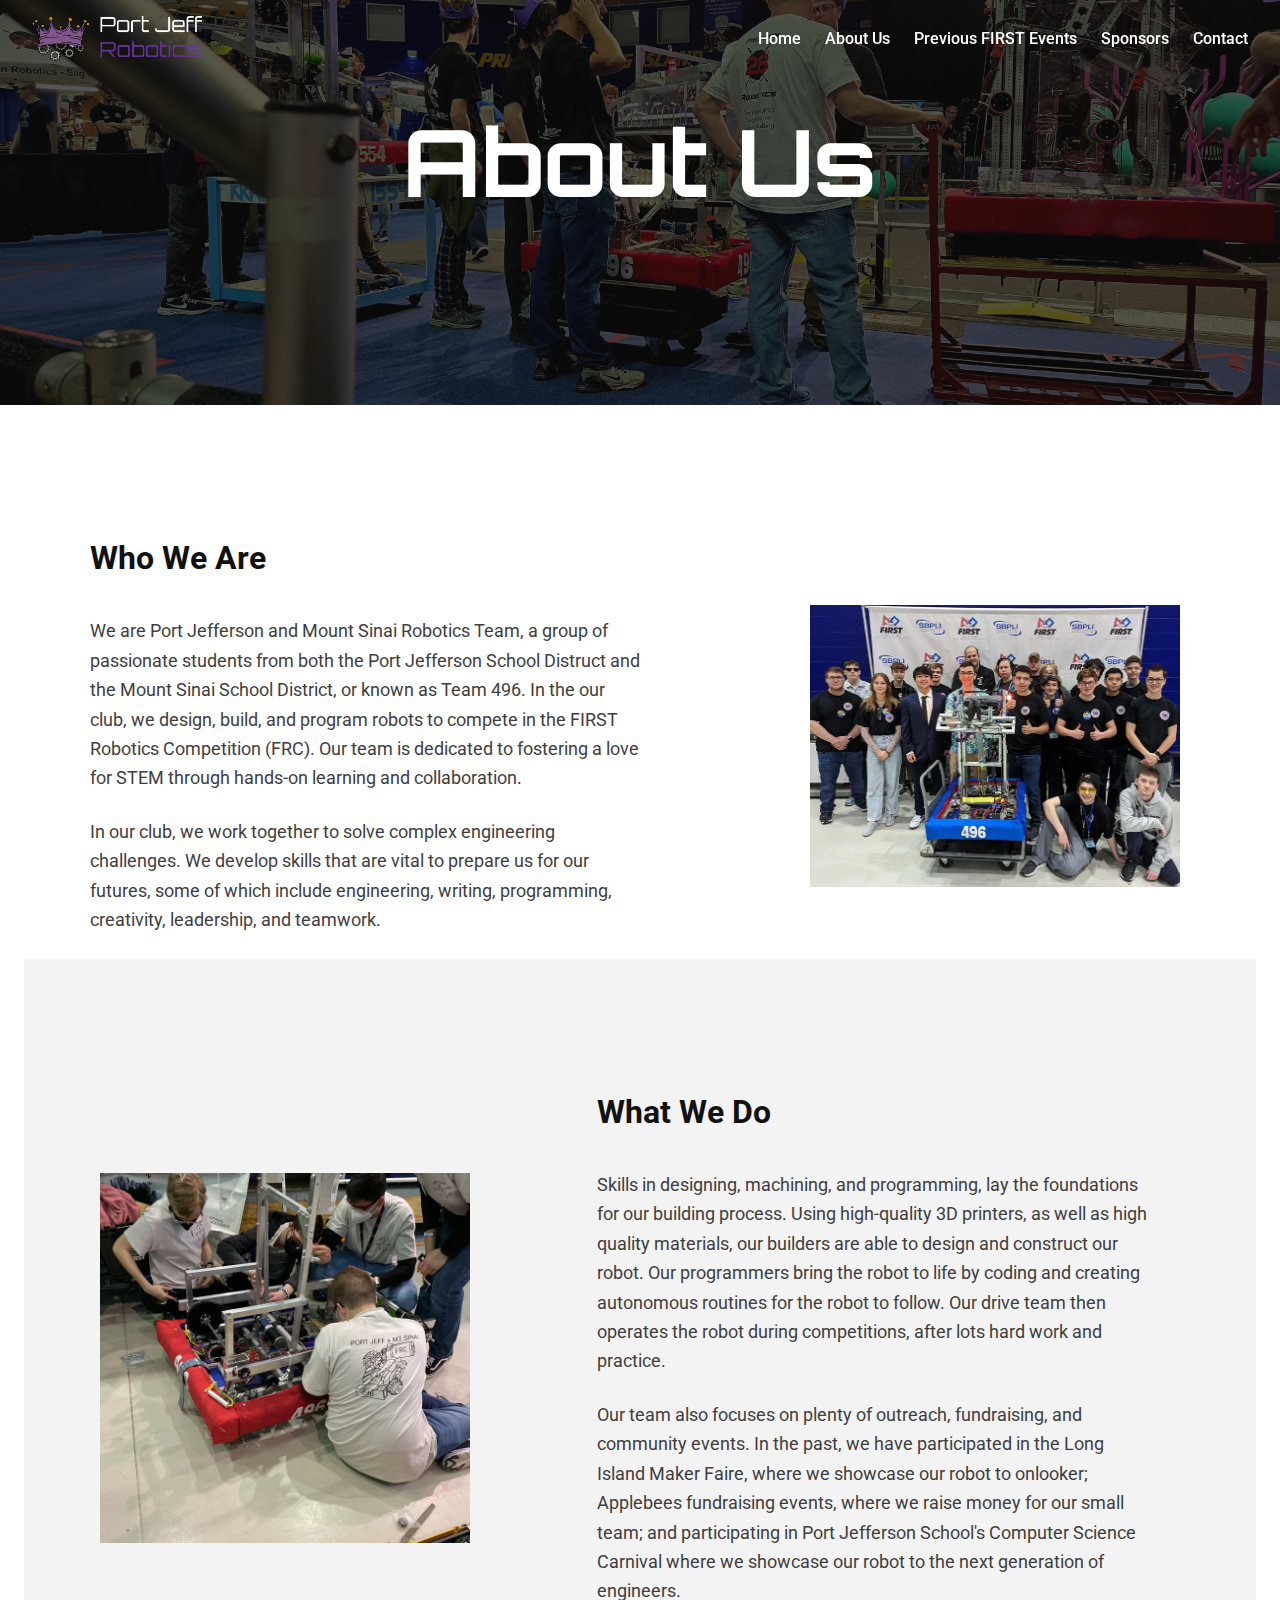
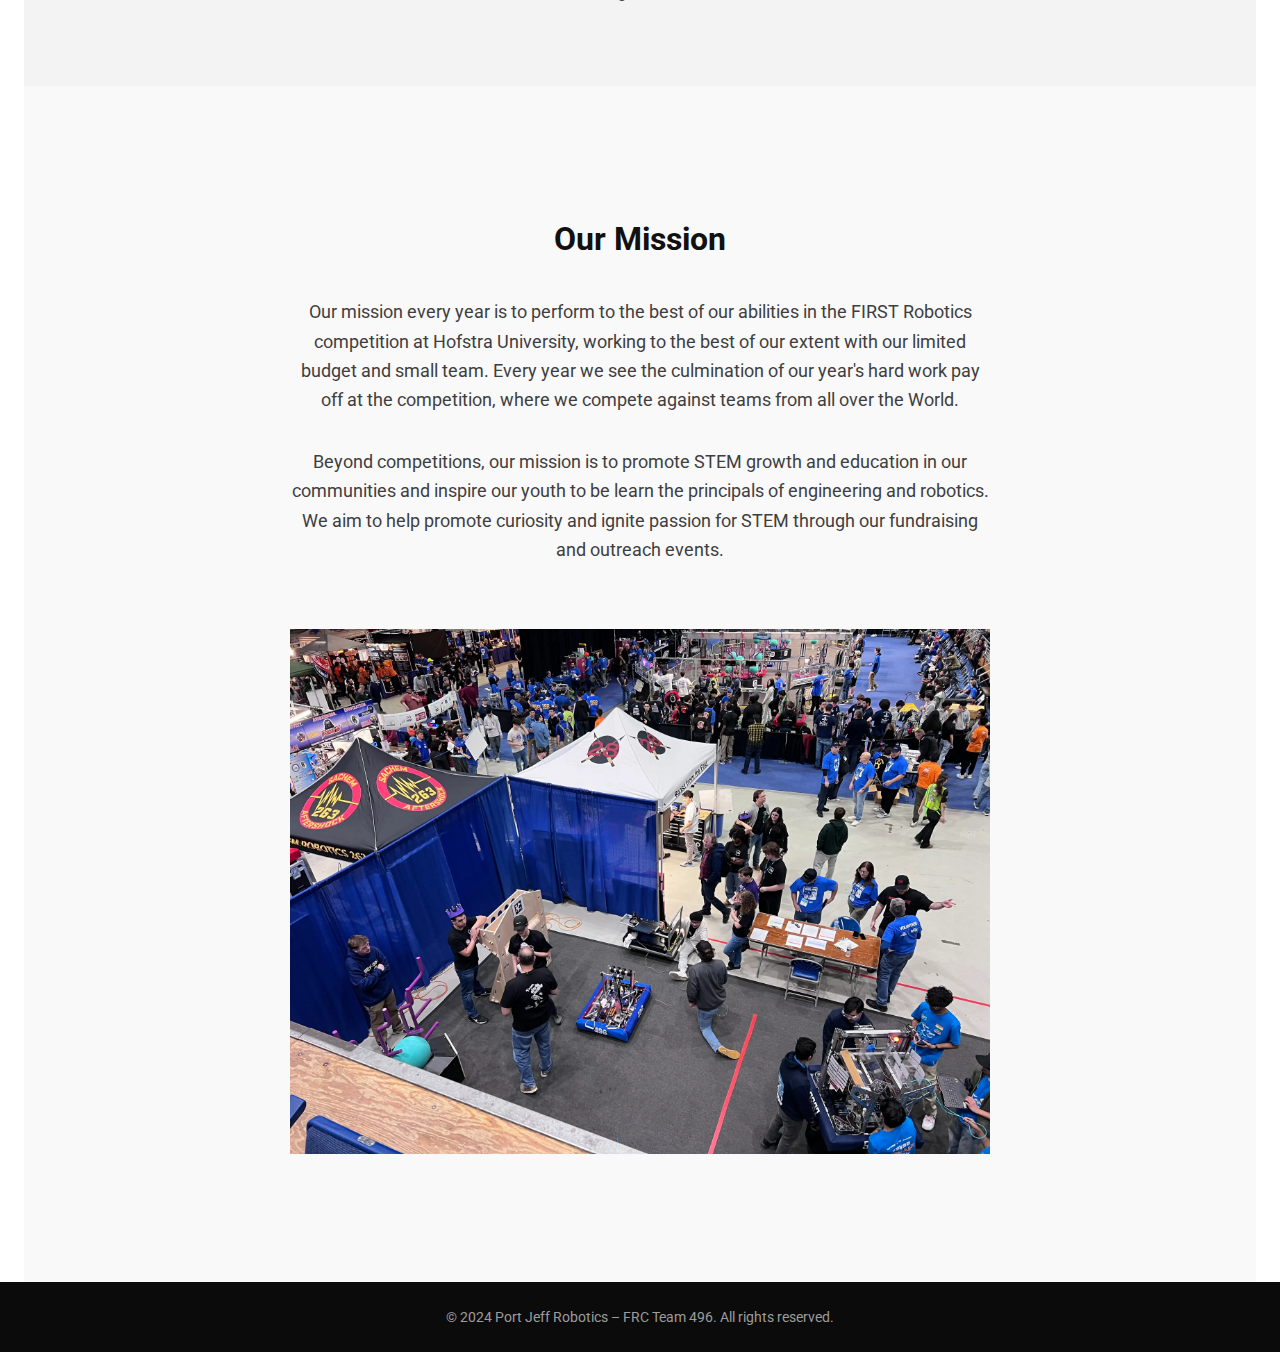
<file: robot/about.html>
<!DOCTYPE html>
<html lang="en">
  <head>
    <meta charset="UTF-8" />
    <meta name="viewport" content="width=device-width, initial-scale=1.0" />
    <title>About Us | Port Jeff Robotics</title>
    <link rel="stylesheet" href="style.css" />
        <link rel="preconnect" href="https://fonts.googleapis.com" />
    <link rel="preconnect" href="https://fonts.gstatic.com" crossorigin />
    <link
      href="https://fonts.googleapis.com/css2?family=Orbitron:wght@400;700&family=Roboto:wght@300;400;500;700&display=swap"
      rel="stylesheet"
    />
  </head>
  <body>
    <header
      class="hero"
      style="
        min-height: 45vh;
        background: linear-gradient(
            rgba(13, 13, 13, 0.7),
            rgba(13, 13, 13, 0.7)
          ),
          url('images/about-hero.png') center/cover no-repeat;
        background-size: cover;
        background-position: center;
      "
    >
      <nav class="navbar">
        <a href="index.html" class="logo"><img src="images/logo.png" alt="Port Jeff Robotics Logo" class="logo-img" /></a>
        <ul class="nav-links">
          <li><a href="index.html">Home</a></li>
          <li><a href="about.html">About Us</a></li>
          <li><a href="events.html">Previous FIRST Events</a></li>
          <li><a href="sponsors.html">Sponsors</a></li>
          <li><a href="index.html#contact">Contact</a></li>
        </ul>
      </nav>
      <div class="hero-content">
        <h1 class="hero-title">About Us</h1>
      </div>
    </header>
    <main class="section no-bottom-gap">
      <div class="container about-flex">
        <div class="about-text">
          <h2 class="about-heading">Who We Are</h2>
          <div class="about-paragraphs">
            <p>
              We are Port Jefferson and Mount Sinai Robotics Team, a group of
              passionate students from both the Port Jefferson School Distruct
              and the Mount Sinai School District, or known as Team 496. In the
              our club, we design, build, and program robots to compete in the
              FIRST Robotics Competition (FRC). Our team is dedicated to
              fostering a love for STEM through hands-on learning and
              collaboration.
            </p>
            <p>
              In our club, we work together to solve complex engineering
              challenges. We develop skills that are vital to prepare us for our
              futures, some of which include engineering, writing, programming,
              creativity, leadership, and teamwork.
            </p>
          </div>
        </div>
        <div class="about-img">
          <img src="images/aboutus.png" alt="Team working" />
        </div>
      </div>
          <!-- What We Do Section -->
      <section class="section darker no-bottom-gap">
        <div class="container about-flex">
          <div class="about-img">
            <img src="images/whatwedo.png" alt="Student working" />
          </div>
          <div class="about-text">
            <h2 class="about-heading">What We Do</h2>
            <div class="about-paragraphs">
              <p>
                Skills in designing, machining, and programming, 
                 lay the foundations for our building process. Using  high-quality
                3D printers, as well as high quality materials, our builders are able to design and construct our robot.
                 Our programmers bring the robot to life
                by coding and creating autonomous routines for the robot to
                follow. Our drive team then operates the robot during competitions, after lots hard work and practice.
              </p>
              <p>
                Our team also focuses on plenty of outreach, fundraising, and community events. In the past, we have participated in the Long Island Maker Faire, where we showcase our robot to onlooker; Applebees fundraising events, where we raise money for our small team; and participating in Port Jefferson School's Computer Science Carnival where we showcase our robot to the next generation of engineers.

              </p>
            </div>
          </div>
        </div>
      </section>

      <!-- Gap between What We Do and Our Mission -->
      <div class="about-gap"></div>

      <!-- Mission Section -->
      <section class="section mission-section">
        <div class="container about-flex">
          <div class="about-text">
            <h2 class="about-heading">Our Mission</h2>
            <div class="about-paragraphs">
          <p class="mission-wide-text">
            Our mission every year is to perform to the best of our abilities in the FIRST Robotics competition at Hofstra University, working to the best of our extent with our limited budget and small team. Every year we see the culmination of our year's hard work pay off at the competition, where we compete against teams from all over the World. 
          </p>
        <p class="mission-wide-text">
          Beyond competitions, our mission is to promote STEM growth and education in our communities and inspire our youth to be learn the principals of engineering and robotics. We aim to help promote curiosity and ignite passion for STEM through our fundraising and outreach events.
          </p>
          </div>
          <img src="images/mission.png" alt="Team celebrating" style="max-width: 700px; width: 100%; height: auto; margin-top: 2rem;" />
        </div>
      </section>
    </main>
    <footer class="footer">
      <p>© 2024 Port Jeff Robotics – FRC Team 496. All rights reserved.</p>
    </footer>
    <style>
      .about-gap {
        height: 3.5rem;
        background: #f3f3f3;
        width: 100%;
      }
      .about-flex {
        display: flex;
        align-items: center;
        justify-content: space-between;
        gap: 2rem;
        flex-wrap: wrap;
      }
      .about-text {
        flex: 1 1 320px;
        text-align: left;
        max-width: 65vh;
        margin-right: 0.5rem;
      }
      .about-heading {
        max-width: 16ch;
        margin-left: 0;
        margin-right: auto;
        text-align: left;
        font-size: 2rem !important;
        color: #111;
        padding-left: 0;
      }
      .about-paragraphs {
        max-width: 95%;
      }
      .about-paragraphs p {
        font-size: 1.15rem;
      }
      .about-text h2,
      .about-text h3,
      .about-text h4 {
        color: #111;
        text-align: left;
        margin-left: 0;
      }
      .about-img {
        flex: 0 0 390px;
        display: flex;
        justify-content: center;
        align-items: center;
      }
      .about-flex.reverse {
        flex-direction: row-reverse;
      }
      .darker {
        background: #f3f3f3;
      }

             .mission-section {
         background: #f9f9f9;
       }

      .mission-section .about-flex {
        flex-direction: column;
        align-items: center;
        text-align: center;
      }
      .mission-section .about-text {
        margin-right: 0;
        max-width: 900px;
        width: 100%;
        display: flex;
        flex-direction: column;
        align-items: center;
      }
      .mission-section .about-heading {
        text-align: center;
        margin-left: auto;
        margin-right: auto;
      }
      .mission-section .about-paragraphs {
        width: 100%;
        text-align: center;
        margin-left: auto;
        margin-right: auto;
      }
      .mission-section .mission-wide-text {
        max-width: 70ch;
        margin: 0 auto 2rem auto;
      }
      .mission-section img {
        display: block;
        margin-left: auto;
        margin-right: auto;
      }

      .about-img img {
        max-width: 370px;
        width: 100%;
      }
      .no-bottom-gap {
        padding-bottom: 0 !important;
      }
      body {
        min-height: 100vh;
        display: flex;
        flex-direction: column;
      }
      main.section.no-bottom-gap {
        flex: 1 0 auto;
      }
      .footer {
        flex-shrink: 0;
      }
    </style>
    <script src="script.js"></script>
  </body>
</html>
</file>
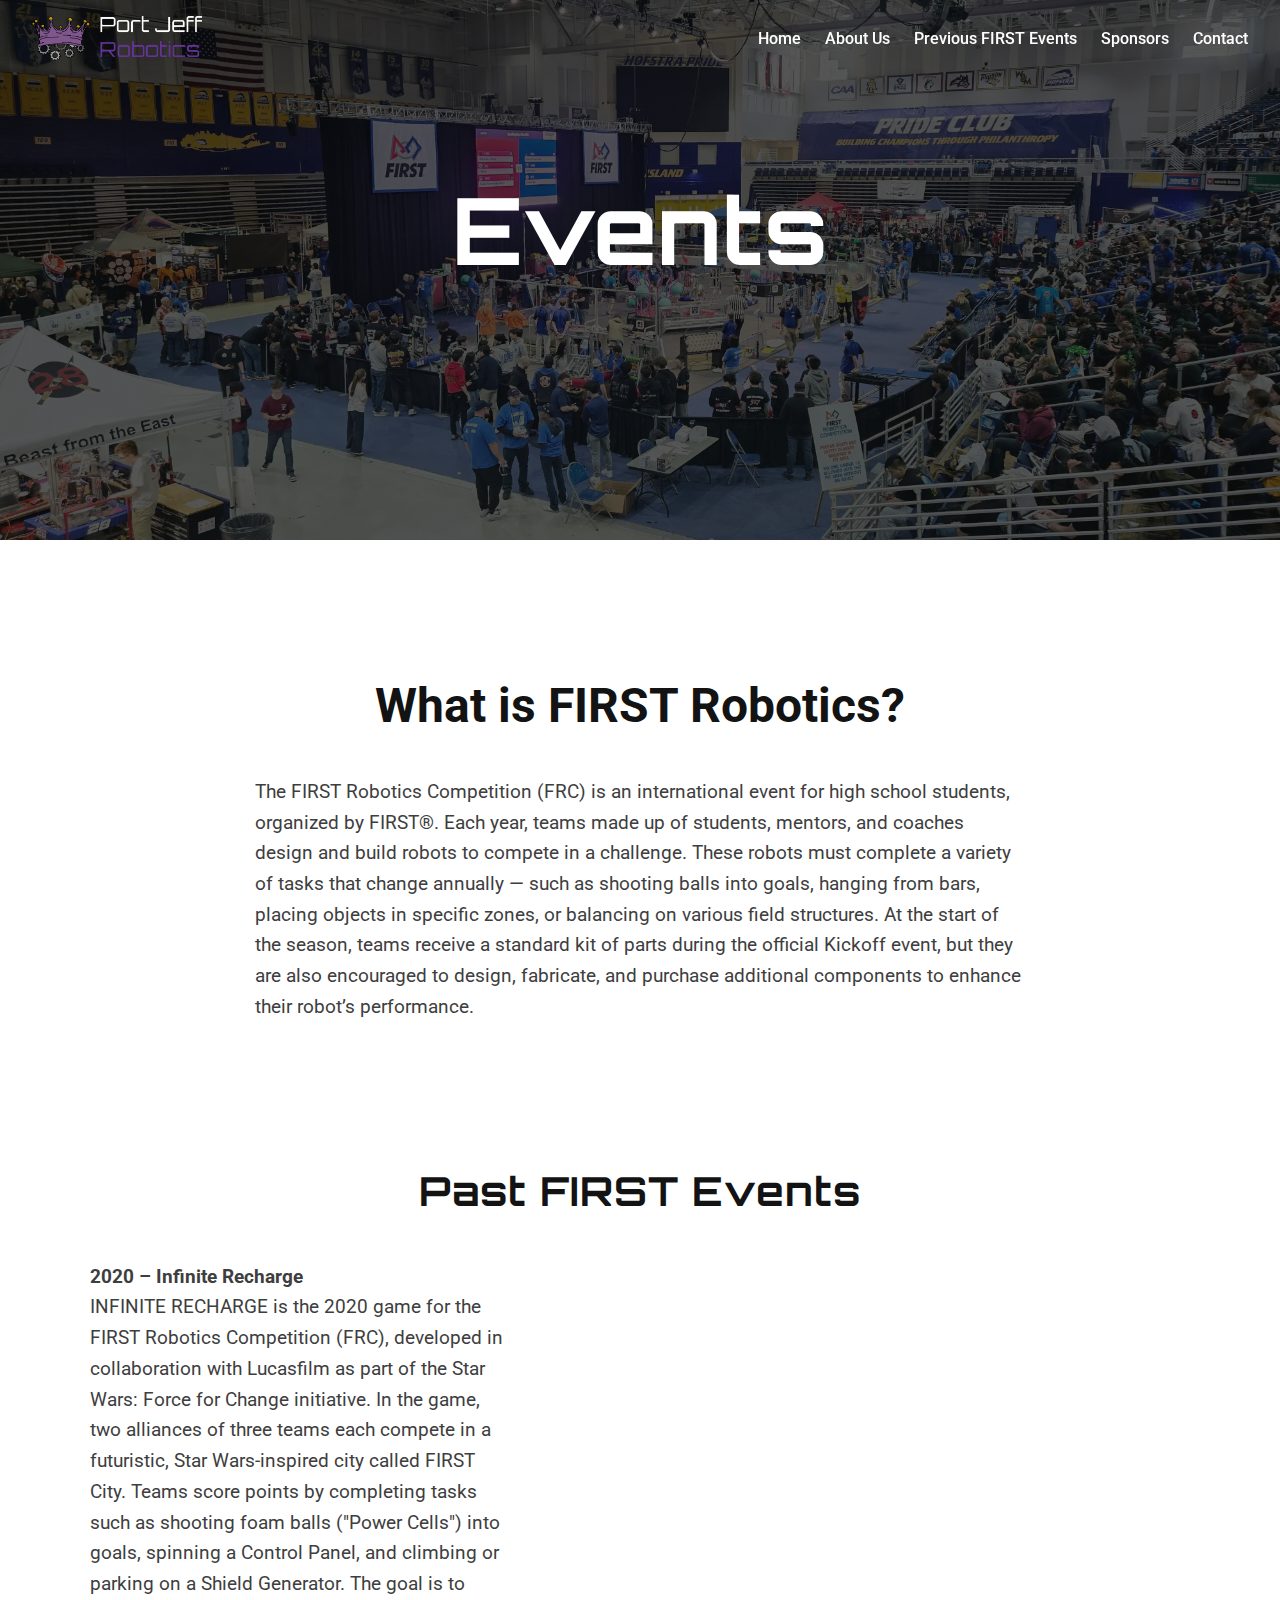
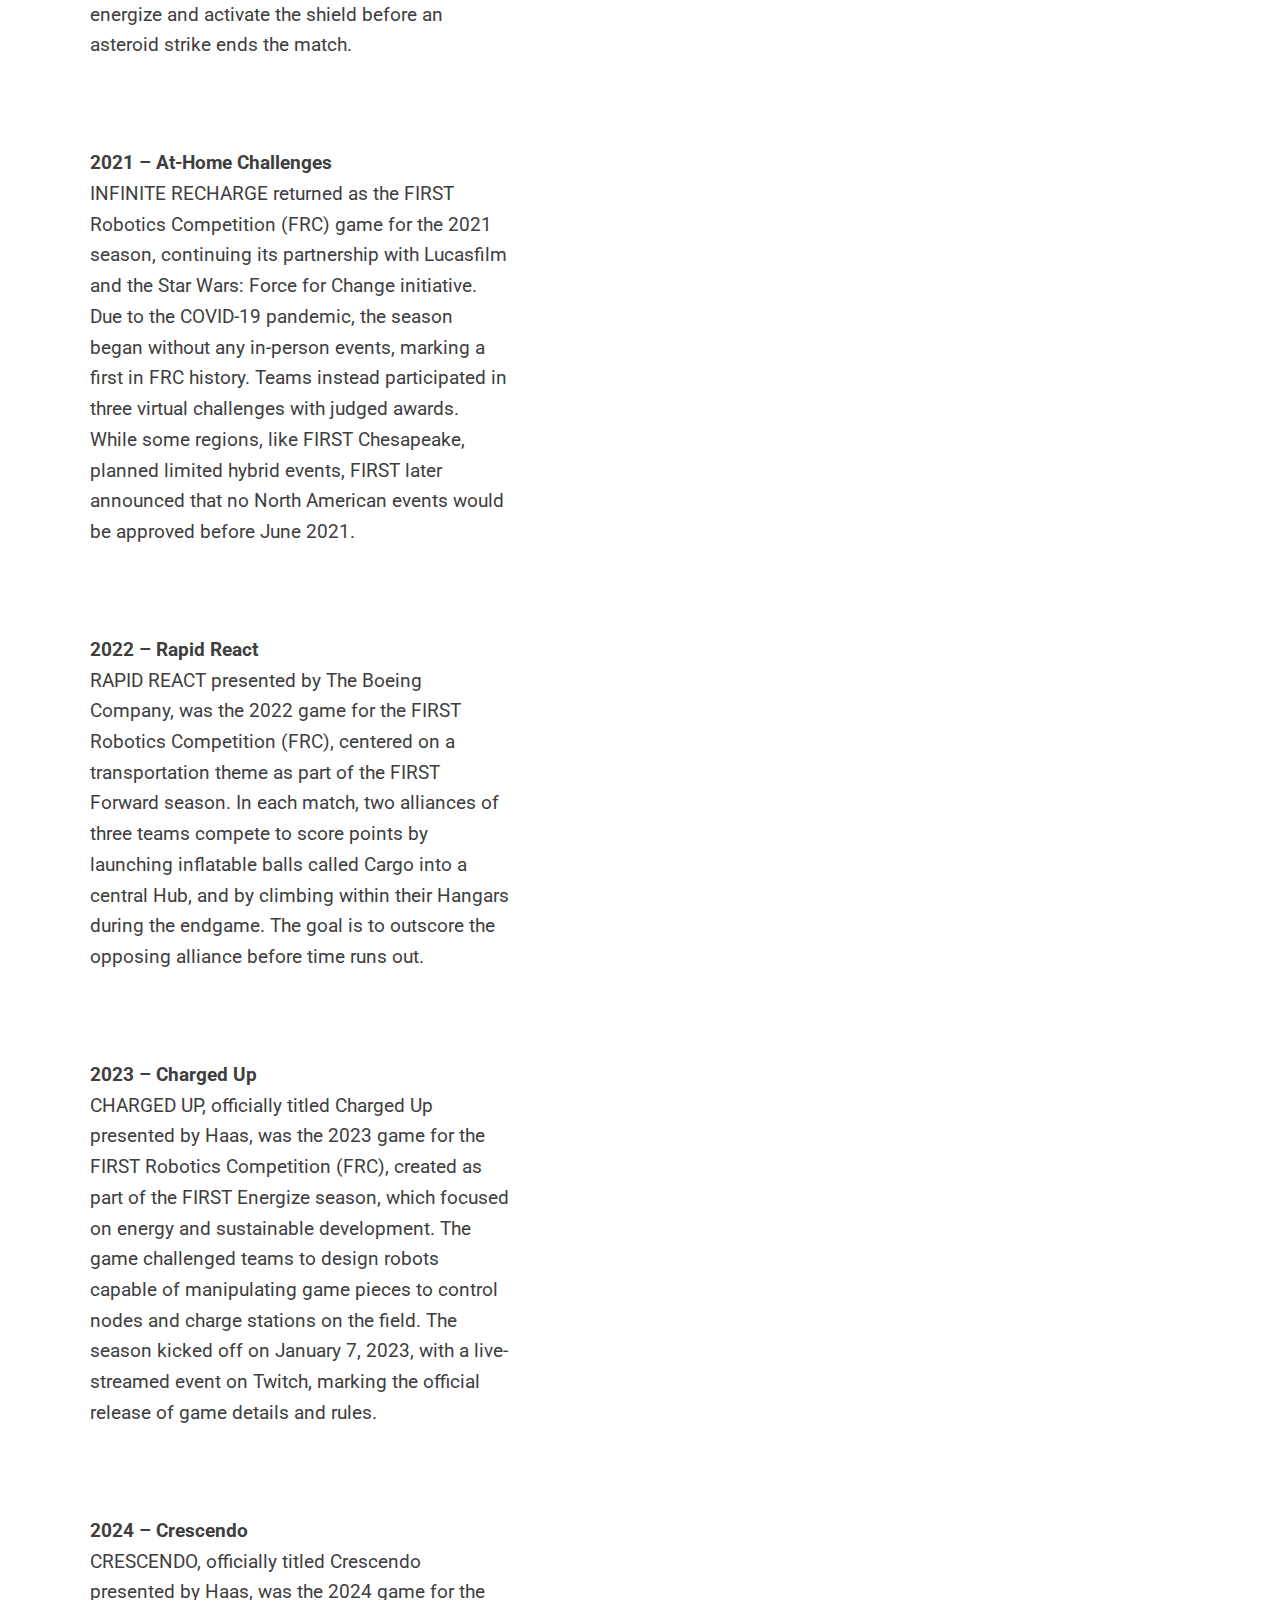
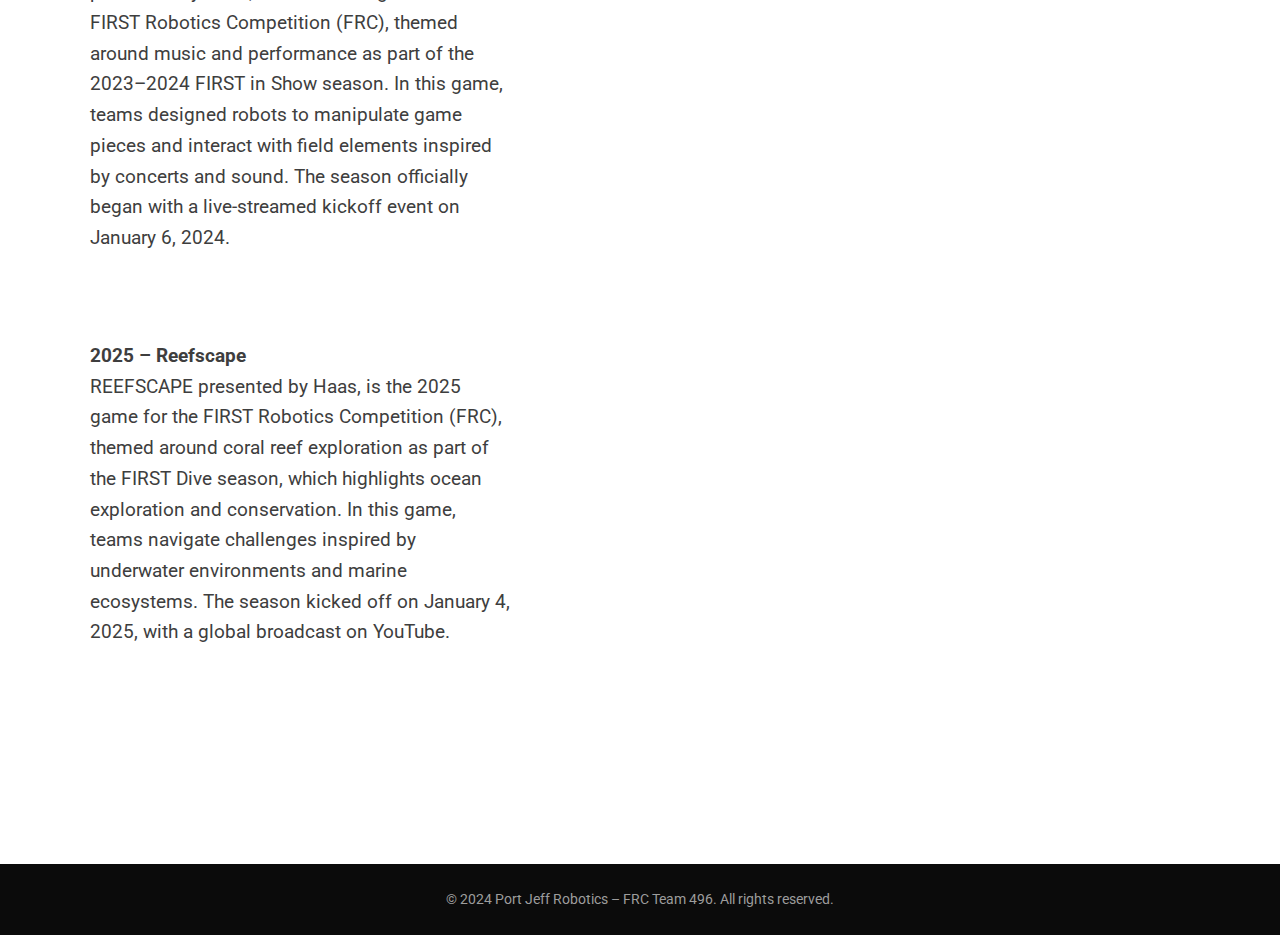
<file: robot/events.html>
<!DOCTYPE html>
<html lang="en">
  <head>
    <meta charset="UTF-8" />
    <meta name="viewport" content="width=device-width, initial-scale=1.0" />
    <title>Events | Port Jeff Robotics</title>
    <link rel="stylesheet" href="style.css" />
    <link rel="preconnect" href="https://fonts.googleapis.com" />
    <link rel="preconnect" href="https://fonts.gstatic.com" crossorigin />
    <link
      href="https://fonts.googleapis.com/css2?family=Orbitron:wght@400;700&family=Roboto:wght@300;400;500;700&display=swap"
      rel="stylesheet"
    />
  </head>
  <body>
    <header
      class="hero"
      style="
        min-height: 60vh;
        background: linear-gradient(
            rgba(13, 13, 13, 0.7),
            rgba(13, 13, 13, 0.7)
          ),
          url('images/eventss.png') center/cover no-repeat;
        background-size: cover;
        background-position: center;
      "
    >
      <nav class="navbar">
        <a href="index.html" class="logo"
          ><img
            src="images/logo.png"
            alt="Port Jeff Robotics Logo"
            class="logo-img"
        /></a>
        <ul class="nav-links">
          <li><a href="index.html">Home</a></li>
          <li><a href="about.html">About Us</a></li>
          <li><a href="events.html">Previous FIRST Events</a></li>
          <li><a href="sponsors.html">Sponsors</a></li>
          <li><a href="index.html#contact">Contact</a></li>
        </ul>
      </nav>
      <div class="hero-content">
        <h1
          style="
            font-family: 'Orbitron', sans-serif;
            font-size: clamp(3rem, 6vw + 1rem, 8rem);
          "
        >
          Events
        </h1>
      </div>
    </header>
    <main class="section no-bottom-gap">
      <div class="container center" style="margin-bottom: 4rem">
        <h2 style="color: #131313">What is FIRST Robotics?</h2>
        <p style="max-width: 70ch; margin: 0 auto">
The FIRST Robotics Competition (FRC) is an international event for high school students, organized by FIRST®. Each year, teams made up of students, mentors, and coaches design and build robots to compete in a challenge. These robots must complete a variety of tasks that change annually — such as shooting balls into goals, hanging from bars, placing objects in specific zones, or balancing on various field structures. At the start of the season, teams receive a standard kit of parts during the official Kickoff event, but they are also encouraged to design, fabricate, and purchase additional components to enhance their robot’s performance.
        </p>
      </div>

      <div style="height: 4.5rem"></div>
      <div class="container">
        <h2
          style="
            color: #131313;
            text-align: center;
            margin-bottom: 2.5rem;
            font-family: 'Orbitron', sans-serif;
            font-size: 2.5rem;
            letter-spacing: 1px;
          "
        >
          Past FIRST Events
        </h2>
        <!-- 2020 -->
        <div
          class="about-flex"
          style="
            display: flex;
            align-items: flex-start;
            gap: 2.5rem;
            margin-bottom: 4rem;
            flex-wrap: wrap;
          "
        >
          <div
            class="about-text"
            style="flex: 1 1 320px; max-width: 420px; min-width: 260px"
          >
            <h3 class="about-heading">2020 – Infinite Recharge</h3>
            <p>
              INFINITE RECHARGE is the 2020 game for the FIRST Robotics Competition (FRC), developed in collaboration with Lucasfilm as part of the Star Wars: Force for Change initiative. In the game, two alliances of three teams each compete in a futuristic, Star Wars-inspired city called FIRST City. Teams score points by completing tasks such as shooting foam balls ("Power Cells") into goals, spinning a Control Panel, and climbing or parking on a Shield Generator. The goal is to energize and activate the shield before an asteroid strike ends the match.
              
              
            </p>
          </div>
          <div
            class="about-img"
            style="
              flex: 1 1 340px;
              min-width: 280px;
              display: flex;
              justify-content: center;
              align-items: flex-start;
            "
          >
            <iframe
              width="444"
              height="250"
              src="https://www.youtube.com/embed/gmiYWTmFRVE"
              title="2020 Infinite Recharge"
              frameborder="0"
              allow="accelerometer; autoplay; clipboard-write; encrypted-media; gyroscope; picture-in-picture"
              allowfullscreen
              style="border-radius: 0.5em; width: 100%; max-width: 444px"
            ></iframe>
          </div>
        </div>

        <!-- 2021 -->
        <div
          class="about-flex"
          style="
            display: flex;
            align-items: flex-start;
            gap: 2.5rem;
            margin-bottom: 4rem;
            flex-wrap: wrap;
          "
        >
          <div
            class="about-text"
            style="flex: 1 1 320px; max-width: 420px; min-width: 260px"
          >
            <h3 class="about-heading">2021 – At-Home Challenges</h3>
            <p>
              INFINITE RECHARGE returned as the FIRST Robotics Competition (FRC) game for the 2021 season, continuing its partnership with Lucasfilm and the Star Wars: Force for Change initiative. Due to the COVID-19 pandemic, the season began without any in-person events, marking a first in FRC history. Teams instead participated in three virtual challenges with judged awards. While some regions, like FIRST Chesapeake, planned limited hybrid events, FIRST later announced that no North American events would be approved before June 2021.
            </p>
          </div>
          <div
            class="about-img"
            style="
              flex: 1 1 340px;
              min-width: 280px;
              display: flex;
              justify-content: center;
              align-items: flex-start;
            "
          >
            <iframe
              width="444"
              height="250"
              src="https://www.youtube.com/embed/I77Dz9pfds4"
              title="2021 At-Home Challenges"
              frameborder="0"
              allow="accelerometer; autoplay; clipboard-write; encrypted-media; gyroscope; picture-in-picture"
              allowfullscreen
              style="border-radius: 0.5em; width: 100%; max-width: 444px"
            ></iframe>
          </div>
        </div>

        <!-- 2022 -->
        <div
          class="about-flex"
          style="
            display: flex;
            align-items: flex-start;
            gap: 2.5rem;
            margin-bottom: 4rem;
            flex-wrap: wrap;
          "
        >
          <div
            class="about-text"
            style="flex: 1 1 320px; max-width: 420px; min-width: 260px"
          >
            <h3 class="about-heading">2022 – Rapid React</h3>
            <p>
              RAPID REACT presented by The Boeing Company, was the 2022 game for the FIRST Robotics Competition (FRC), centered on a transportation theme as part of the FIRST Forward season. In each match, two alliances of three teams compete to score points by launching inflatable balls called Cargo into a central Hub, and by climbing within their Hangars during the endgame. The goal is to outscore the opposing alliance before time runs out.
            </p>
          </div>
          <div
            class="about-img"
            style="
              flex: 1 1 340px;
              min-width: 280px;
              display: flex;
              justify-content: center;
              align-items: flex-start;
            "
          >
            <iframe
              width="444"
              height="250"
              src="https://www.youtube.com/embed/LgniEjI9cCM"
              title="2022 Rapid React"
              frameborder="0"
              allow="accelerometer; autoplay; clipboard-write; encrypted-media; gyroscope; picture-in-picture"
              allowfullscreen
              style="border-radius: 0.5em; width: 100%; max-width: 444px"
            ></iframe>
          </div>
        </div>

        <!-- 2023 -->
        <div
          class="about-flex"
          style="
            display: flex;
            align-items: flex-start;
            gap: 2.5rem;
            margin-bottom: 4rem;
            flex-wrap: wrap;
          "
        >
          <div
            class="about-text"
            style="flex: 1 1 320px; max-width: 420px; min-width: 260px"
          >
            <h3 class="about-heading">2023 – Charged Up</h3>
            <p>
              CHARGED UP, officially titled Charged Up presented by Haas, was the 2023 game for the FIRST Robotics Competition (FRC), created as part of the FIRST Energize season, which focused on energy and sustainable development. The game challenged teams to design robots capable of manipulating game pieces to control nodes and charge stations on the field. The season kicked off on January 7, 2023, with a live-streamed event on Twitch, marking the official release of game details and rules.
            </p>
          </div>
          <div
            class="about-img"
            style="
              flex: 1 1 340px;
              min-width: 280px;
              display: flex;
              justify-content: center;
              align-items: flex-start;
            "
          >
            <iframe
              width="444"
              height="250"
              src="https://www.youtube.com/embed/0zpflsYc4PA"
              title="2023 Charged Up"
              frameborder="0"
              allow="accelerometer; autoplay; clipboard-write; encrypted-media; gyroscope; picture-in-picture"
              allowfullscreen
              style="border-radius: 0.5em; width: 100%; max-width: 444px"
            ></iframe>
          </div>
        </div>

        <!-- 2024 -->
        <div
          class="about-flex"
          style="
            display: flex;
            align-items: flex-start;
            gap: 2.5rem;
            margin-bottom: 4rem;
            flex-wrap: wrap;
          "
        >
          <div
            class="about-text"
            style="flex: 1 1 320px; max-width: 420px; min-width: 260px"
          >
            <h3 class="about-heading">2024 – Crescendo</h3>
            <p>
              CRESCENDO, officially titled Crescendo presented by Haas, was the 2024 game for the FIRST Robotics Competition (FRC), themed around music and performance as part of the 2023–2024 FIRST in Show season. In this game, teams designed robots to manipulate game pieces and interact with field elements inspired by concerts and sound. The season officially began with a live-streamed kickoff event on January 6, 2024.
            </p>
          </div>
          <div
            class="about-img"
            style="
              flex: 1 1 340px;
              min-width: 280px;
              display: flex;
              justify-content: center;
              align-items: flex-start;
            "
          >
            <iframe
              width="444"
              height="250"
              src="https://www.youtube.com/embed/9keeDyFxzY4"
              title="2024 Crescendo"
              frameborder="0"
              allow="accelerometer; autoplay; clipboard-write; encrypted-media; gyroscope; picture-in-picture"
              allowfullscreen
              style="border-radius: 0.5em; width: 100%; max-width: 444px"
            ></iframe>
          </div>
        </div>

        <!-- 2025 -->
        <div
          class="about-flex"
          style="
            display: flex;
            align-items: flex-start;
            gap: 2.5rem;
            margin-bottom: 4rem;
            flex-wrap: wrap;
          "
        >
          <div
            class="about-text"
            style="flex: 1 1 320px; max-width: 420px; min-width: 260px"
          >
            <h3 class="about-heading">2025 – Reefscape</h3>
            <p>
              REEFSCAPE presented by Haas, is the 2025 game for the FIRST Robotics Competition (FRC), themed around coral reef exploration as part of the FIRST Dive season, which highlights ocean exploration and conservation. In this game, teams navigate challenges inspired by underwater environments and marine ecosystems. The season kicked off on January 4, 2025, with a global broadcast on YouTube.









              
            </p>
          </div>
          <div
            class="about-img"
            style="
              flex: 1 1 340px;
              min-width: 280px;
              display: flex;
              justify-content: center;
              align-items: flex-start;
            "
          >
            <iframe
              width="444"
              height="250"
              src="https://www.youtube.com/embed/YWbxcjlY9JY"
              title="2025 Game Reveal"
              frameborder="0"
              allow="accelerometer; autoplay; clipboard-write; encrypted-media; gyroscope; picture-in-picture"
              allowfullscreen
              style="border-radius: 0.5em; width: 100%; max-width: 444px"
            ></iframe>
          </div>
        </div>
      </div>
    </main>
    <footer class="footer">
      <p>© 2024 Port Jeff Robotics – FRC Team 496. All rights reserved.</p>
    </footer>
    <script src="script.js"></script>
  </body>
</html>
</file>
<file: style.css>
:root {
  /* COLOR PALETTE */
  --color-bg: #ffffff;
  --color-bg-alt: #131313;
  --color-text: #ffffff;
  --color-muted: #9d9d9d;
  --color-accent: #8b5cf6; /* Purple 500 */
  --color-royal: #663399; /* Royal Purple */

  /* TYPOGRAPHY */
  --font-heading: "Orbitron", sans-serif;
  --font-body: "Roboto", sans-serif;
}

/* GLOBAL STYLES ---------------------------------------------------------- */
* {
  box-sizing: border-box;
  margin: 0;
  padding: 0;
}

body {
  background: var(--color-bg);
  color: var(--color-text);
  font-family: var(--font-body);
  line-height: 1.6;
  -webkit-font-smoothing: antialiased;
}

img {
  max-width: 100%;
  display: block;
}

/* NAVBAR ---------------------------------------------------------------- */
.navbar {
  position: fixed;
  top: 0;
  left: 0;
  width: 100%;
  transition: background-color 0.3s ease, box-shadow 0.3s ease;
  display: flex;
  justify-content: space-between;
  align-items: center;
  padding: 1rem 2rem;
  background: transparent;
  backdrop-filter: none;
  z-index: 999;
}

.logo {
  font-family: var(--font-heading);
  font-size: 1.75rem;
  font-weight: 700;
  letter-spacing: 1px;
}

.logo-img {
  height: 45px;
  width: auto;
}

.logo span {
  color: var(--color-accent);
}

.nav-links {
  list-style: none;
  display: flex;
  gap: 1.5rem;
}

.nav-links a {
  position: relative;
  text-decoration: none;
  color: var(--color-text);
  font-weight: 500;
  transition: color 0.3s ease;
}

.nav-links a::after {
  content: "";
  position: absolute;
  left: 0;
  bottom: -4px;
  width: 0;
  height: 2px;
  background: var(--color-accent);
  transition: width 0.3s ease;
}

.nav-links a:hover {
  color: var(--color-accent);
}

.nav-links a:hover::after {
  width: 100%;
}

.navbar.scrolled {
  background: rgb(31, 31, 31); /* slate purple */
  box-shadow: 0 1px 1px rgba(0, 0, 0, .1);
}

/* HERO ------------------------------------------------------------------ */
.hero {
  min-height: 100vh;
  display: flex;
  flex-direction: column;
  justify-content: space-between;
  background: linear-gradient(rgba(21, 21, 21, 0.8), rgba(21, 21, 21, 0.9)), url('images/hero.png') center/cover no-repeat;
  background-size: cover;
  background-position: center;
  overflow: hidden;
  position: relative;
}

.hero-content {
  text-align: center;
  flex: 1;
  display: flex;
  flex-direction: column;
  justify-content: center;
  align-items: center;
  padding: 0 1.5rem 4rem;
}

.hero-content h1 {
  font-family: var(--font-heading);
  font-size: clamp(3rem, 6vw + 1rem, 8rem);
  line-height: 1.1;
  margin-bottom: 1rem;
}

.hero-content p {
  max-width: 600px;
  margin: 0 auto 2rem;
  font-size: 1.25rem;
  color: var(--color-muted);
}

/* BUTTONS --------------------------------------------------------------- */
.btn-primary,
.btn-secondary {
  display: inline-block;
  padding: 0.75rem 2rem;
  border-radius: 3rem;
  text-decoration: none;
  font-weight: 600;
  transition: opacity 0.3s ease, transform 0.3s ease;
}

.btn-primary {
  background: var(--color-accent);
  color: #ffffff;
}

.btn-secondary {
  background: transparent;
  border: 2px solid var(--color-accent);
  color: #3e3e3e;
}

.btn-primary:hover,
.btn-secondary:hover {
  opacity: 0.8;
  transform: translateY(-2px);
}

/* SECTIONS -------------------------------------------------------------- */
.section {
  padding: 8rem 1.5rem;
  background: #ffffff;
  color: #3e3e3e;
}

.section.center {
  text-align: center;
}

.section.alt {
  background: #faf5ff;
}

.container {
  max-width: 1100px;
  margin: 0 auto;
}

.section h2 {
  font-family: var(--font-body);
  font-size: 3rem;
  margin-bottom: 2rem;
  color: var(--color-accent);
  text-align: center;
}

.section p {
  font-size: 1.2rem;
  max-width: 800px;
  margin: 0 auto 1.5rem;
}

/* CARDS ----------------------------------------------------------------- */
.section.alt .feature-card {
  background: transparent;
}

.feature-image {
  width: 140px;
  margin: 1rem auto;
  display: block;
}

.cards {
  align-items: start;
  display: grid;
  gap: 1.5rem;
  grid-template-columns: repeat(auto-fit, minmax(250px, 1fr));
}

.card {
  background: #ffffff;
  border: none;
  padding: 2rem 1.5rem;
  text-align: center;
}

.card h3 {
  font-family: var(--font-body);
  color: #3e3e3e;
  margin-bottom: 0.5rem;
  font-size: 2rem;
}

.card p {
  color: #555555;
  font-size: 1.25rem;
}

.feature-icon {
  font-size: 6rem;
  margin-top: 2rem;
  color: #d6c568;
}

/* FOOTER ---------------------------------------------------------------- */
.footer {
  background: #0b0b0b;
  text-align: center;
  padding: 1.5rem;
  font-size: 0.875rem;
  color: var(--color-muted);
}

/* RESPONSIVE NAV (OPTIONAL BURGER) -------------------------------------- */
@media (max-width: 768px) {
  .nav-links {
    display: none; /* For brevity we hide on mobile; burger menu could be added later */
  }
}

.hero-title {
  font-family: var(--font-heading) !important;
}
</file>
<file: robot/style.css>
:root {
  /* COLOR PALETTE */
  --color-bg: #ffffff;
  --color-bg-alt: #131313;
  --color-text: #ffffff;
  --color-muted: #9d9d9d;
  --color-accent: #8b5cf6; /* Purple 500 */
  --color-royal: #663399; /* Royal Purple */

  /* TYPOGRAPHY */
  --font-heading: "Orbitron", sans-serif;
  --font-body: "Roboto", sans-serif;
}

/* GLOBAL STYLES ---------------------------------------------------------- */
* {
  box-sizing: border-box;
  margin: 0;
  padding: 0;
}

body {
  background: var(--color-bg);
  color: var(--color-text);
  font-family: var(--font-body);
  line-height: 1.6;
  -webkit-font-smoothing: antialiased;
}

img {
  max-width: 100%;
  display: block;
}

/* NAVBAR ---------------------------------------------------------------- */
.navbar {
  position: fixed;
  top: 0;
  left: 0;
  width: 100%;
  transition: background-color 0.3s ease, box-shadow 0.3s ease;
  display: flex;
  justify-content: space-between;
  align-items: center;
  padding: 1rem 2rem;
  background: transparent;
  backdrop-filter: none;
  z-index: 999;
}

.logo {
  font-family: var(--font-heading);
  font-size: 1.75rem;
  font-weight: 700;
  letter-spacing: 1px;
}

.logo-img {
  height: 45px;
  width: auto;
}

.logo span {
  color: var(--color-accent);
}

.nav-links {
  list-style: none;
  display: flex;
  gap: 1.5rem;
}

.nav-links a {
  position: relative;
  text-decoration: none;
  color: var(--color-text);
  font-weight: 500;
  transition: color 0.3s ease;
}

.nav-links a::after {
  content: "";
  position: absolute;
  left: 0;
  bottom: -4px;
  width: 0;
  height: 2px;
  background: var(--color-accent);
  transition: width 0.3s ease;
}

.nav-links a:hover {
  color: var(--color-accent);
}

.nav-links a:hover::after {
  width: 100%;
}

.navbar.scrolled {
  background: rgb(31, 31, 31); /* slate purple */
  box-shadow: 0 1px 1px rgba(0, 0, 0, .1);
}

/* HERO ------------------------------------------------------------------ */
.hero {
  min-height: 100vh;
  display: flex;
  flex-direction: column;
  justify-content: space-between;
  background: linear-gradient(rgba(21, 21, 21, 0.8), rgba(21, 21, 21, 0.9)), url('images/hero.png') center/cover no-repeat;
  background-size: cover;
  background-position: center;
  overflow: hidden;
  position: relative;
}

.hero-content {
  text-align: center;
  flex: 1;
  display: flex;
  flex-direction: column;
  justify-content: center;
  align-items: center;
  padding: 0 1.5rem 4rem;
}

.hero-content h1 {
  font-family: var(--font-heading);
  font-size: clamp(3rem, 6vw + 1rem, 8rem);
  line-height: 1.1;
  margin-bottom: 1rem;
}

.hero-content p {
  max-width: 600px;
  margin: 0 auto 2rem;
  font-size: 1.25rem;
  color: var(--color-muted);
}

/* BUTTONS --------------------------------------------------------------- */
.btn-primary,
.btn-secondary {
  display: inline-block;
  padding: 0.75rem 2rem;
  border-radius: 3rem;
  text-decoration: none;
  font-weight: 600;
  transition: opacity 0.3s ease, transform 0.3s ease;
}

.btn-primary {
  background: var(--color-accent);
  color: #ffffff;
}

.btn-secondary {
  background: transparent;
  border: 2px solid var(--color-accent);
  color: #3e3e3e;
}

.btn-primary:hover,
.btn-secondary:hover {
  opacity: 0.8;
  transform: translateY(-2px);
}

/* SECTIONS -------------------------------------------------------------- */
.section {
  padding: 8rem 1.5rem;
  background: #ffffff;
  color: #3e3e3e;
}

.section.center {
  text-align: center;
}

.section.alt {
  background: #faf5ff;
}

.container {
  max-width: 1100px;
  margin: 0 auto;
}

.section h2 {
  font-family: var(--font-body);
  font-size: 3rem;
  margin-bottom: 2rem;
  color: var(--color-accent);
  text-align: center;
}

.section p {
  font-size: 1.2rem;
  max-width: 800px;
  margin: 0 auto 1.5rem;
}

/* CARDS ----------------------------------------------------------------- */
.section.alt .feature-card {
  background: transparent;
}

.feature-image {
  width: 140px;
  margin: 1rem auto;
  display: block;
}

.cards {
  align-items: start;
  display: grid;
  gap: 1.5rem;
  grid-template-columns: repeat(auto-fit, minmax(250px, 1fr));
}

.card {
  background: #ffffff;
  border: none;
  padding: 2rem 1.5rem;
  text-align: center;
}

.card h3 {
  font-family: var(--font-body);
  color: #3e3e3e;
  margin-bottom: 0.5rem;
  font-size: 2rem;
}

.card p {
  color: #555555;
  font-size: 1.25rem;
}

.feature-icon {
  font-size: 6rem;
  margin-top: 2rem;
  color: #d6c568;
}

/* FOOTER ---------------------------------------------------------------- */
.footer {
  background: #0b0b0b;
  text-align: center;
  padding: 1.5rem;
  font-size: 0.875rem;
  color: var(--color-muted);
}

/* RESPONSIVE NAV (OPTIONAL BURGER) -------------------------------------- */
@media (max-width: 768px) {
  .nav-links {
    display: none; /* For brevity we hide on mobile; burger menu could be added later */
  }
}

.hero-title {
  font-family: var(--font-heading) !important;
}
</file>
